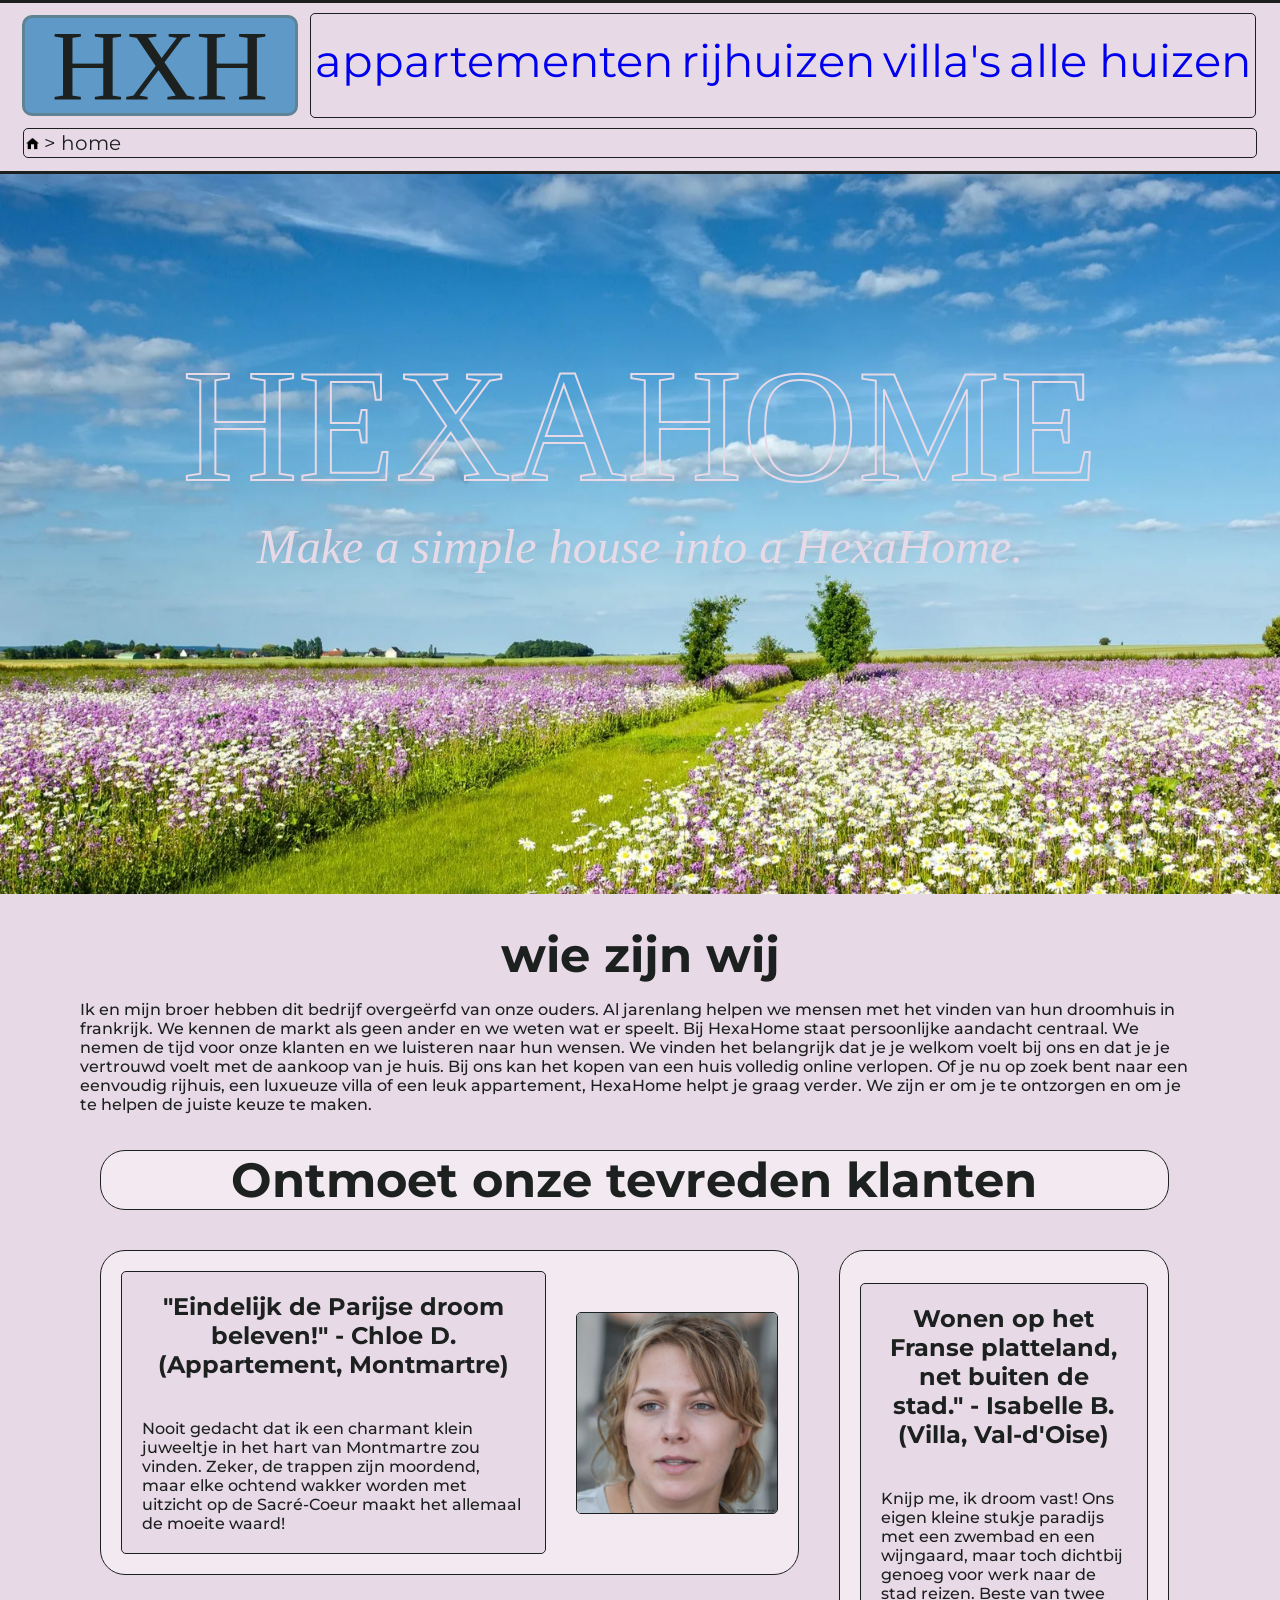
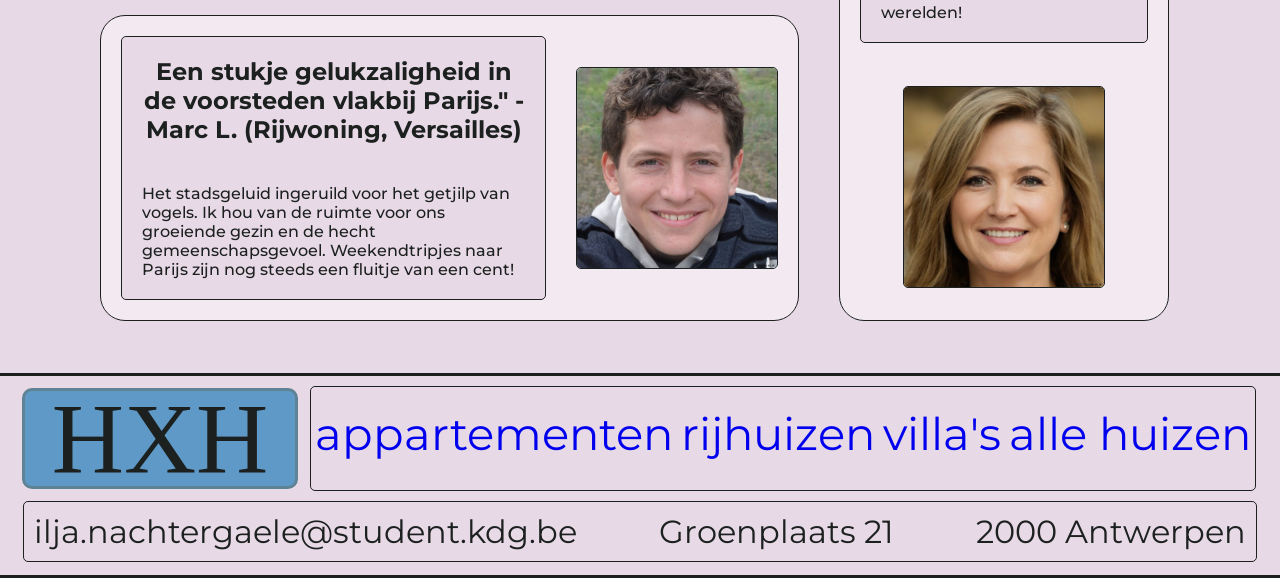
<file: index.html>
<!DOCTYPE html>
<html lang="nl">
<head>
    <meta charset="UTF-8">
    <title>HexaHome</title>
    <link href="https://fonts.googleapis.com/css2?family=Montserrat:ital,wght@0,100..900;1,100..900&family=Playfair+Display:ital,wght@0,400..900;1,400..900&family=Silkscreen&display=swap"
          rel="stylesheet">
    <link href="./css/site.css" rel="stylesheet">
    <link href="./css/header_footer_general.css" rel="stylesheet">
    <link href="./css/home.css" rel="stylesheet">
</head>
<body>
<h1 class="invis">page</h1>
<header class="menu" id="header">
    <p class="logo">
        HXH
    </p>
    <ul id="dropdowns" class="pages">
        <li>
            <a href="./html/producten.html?filter=appartement">
                appartementen
            </a>
            <ul>
                <li>
                    <a href="./html/34_Rue_du_Dr_Roux_15B.html">
                        34 Rue du Dr Roux, 15B
                    </a>
                </li>
                <li>13 Rue Jean Zay, 7</li>
                <li>54 Bd du Montparnasse, 105</li>
                <li>6 Rue Laromiguière, 45</li>
                <li>3 Rue du Pot de Fer, 603</li>
            </ul>
        </li>
        <li>
            <a href="./html/producten.html?filter=rijhuis">
                rijhuizen
            </a>
            <ul>
                <li>
                    <a href="./html/58_Rue_Lemercier.html">
                        58 Rue Lemercier
                    </a>
                </li>
                <li>68 Rue Laugier</li>
                <li>128 Rue Louis Rouquier</li>
                <li>85 Rue des Rosiers</li>
                <li>8 Rue de Lunéville</li>
            </ul>
        </li>
        <li>
            <a href="./html/producten.html?filter=villa">
                villa's
            </a>
            <ul>
                <li>
                    <a href="./html/Paleis_van_Versailles.html">
                        Paleis van Versailles
                    </a>
                </li>
                <li>Manoir de la Falaise</li>
                <li>Auberge du Soleil</li>
                <li>Le Nid Douillet</li>
                <li>Le Petit Château</li>
            </ul>
        </li>
        <li>
            <a href="./html/producten.html">
                alle huizen
            </a>
        </li>
    </ul>
    <nav class="bottom-menu">
        <h2 class="invis">nav</h2>
        <ul id="bread">
            <li>
                <img src="./media/huis_icoon.png" alt="home icon">
            </li>
            <li>home</li>
        </ul>
    </nav>
</header>
<main>
    <section class="titel hollow" id="title">
        <h2 class="invis">title</h2>
        <p>HEXAHOME</p>
        <blockquote id="quote">
            Make a simple house into a HexaHome.
        </blockquote>
    </section>
    <article id="centrum">
        <h2 class="invis">centrum</h2>
        <section id="intro" class="paragraph">
            <h3>wie zijn wij</h3>
            <p>
                Ik en mijn broer hebben dit bedrijf overgeërfd van onze ouders. Al jarenlang helpen we mensen met het
                vinden
                van
                hun droomhuis in frankrijk. We kennen de markt als geen ander en we weten wat er speelt. Bij HexaHome
                staat persoonlijke aandacht centraal. We nemen de tijd voor onze klanten en we luisteren naar hun
                wensen. We
                vinden het belangrijk dat je je welkom voelt bij ons en dat je je vertrouwd voelt met de aankoop van je
                huis.
                Bij ons kan het kopen van een huis volledig online verlopen. Of je nu op zoek bent naar een eenvoudig
                rijhuis,
                een
                luxueuze villa of een leuk appartement, HexaHome helpt je graag verder. We zijn er om je te ontzorgen en
                om
                je
                te
                helpen de juiste keuze te maken.
            </p>

        </section>
        <section id="meeting">
            <h3>Ontmoet onze tevreden klanten</h3>
            <section id="chloe" class="paragraph horizontal intv">
                <h4 class="invis">chloe</h4>
                <section>
                    <h5 class="title">"Eindelijk de Parijse droom beleven!" - Chloe D. (Appartement, Montmartre)</h5>
                    <p class="text">
                        Nooit gedacht dat ik een charmant klein juweeltje in het hart van Montmartre zou vinden. Zeker, de
                        trappen
                        zijn moordend, maar elke ochtend wakker worden met uitzicht op de Sacré-Coeur maakt het allemaal de
                        moeite
                        waard!
                    </p>
                </section>

                <img src="media/persoon1.jpg" alt="young women">
            </section>
            <section id="marc" class="paragraph horizontal intv">
                <h4 class="invis">marc</h4>
                <section>
                    <h5 class="title">Een stukje gelukzaligheid in de voorsteden vlakbij Parijs." - Marc L. (Rijwoning,
                        Versailles)</h5>
                    <p class="text">
                        Het stadsgeluid ingeruild voor het getjilp van vogels. Ik hou van de ruimte voor ons groeiende gezin
                        en
                        de
                        hecht gemeenschapsgevoel. Weekendtripjes naar Parijs zijn nog steeds een fluitje van een cent!
                    </p>
                </section>
                <img src="media/persoon3.jpg" alt="man">
            </section>
            <section id="isa" class="paragraph vertical intv">
                <h4 class="invis">isa</h4>
                <section>
                    <h5 class="title">Wonen op het Franse platteland, net buiten de stad." - Isabelle B. (Villa,
                        Val-d'Oise)</h5>
                    <p class="text">
                        Knijp me, ik droom vast! Ons eigen kleine stukje paradijs met een zwembad en een wijngaard, maar
                        toch
                        dichtbij genoeg
                        voor werk naar de stad reizen. Beste van twee werelden!
                    </p>
                </section>



                <img src="media/persoon2.jpg" alt="women">
            </section>

        </section>
    </article>
</main>
<footer class="menu darker">
    <p class="logo">
        HXH
    </p>
    <ul class="pages">
        <li>
            <a href="./html/producten.html">
                appartementen
            </a>
        </li>
        <li>
            <a href="./html/producten.html">
                rijhuizen
            </a>
        </li>
        <li>
            <a href="./html/producten.html">
                villa's
            </a>
        </li>
        <li>
            <a href="./html/producten.html">
                alle huizen
            </a>
        </li>
    </ul>
    <ul class="bottom-menu" id="email">
        <li>ilja.nachtergaele@student.kdg.be</li>
        <li>Groenplaats 21</li>
        <li>2000 Antwerpen</li>
    </ul>

</footer>

</body>
</html>
</file>
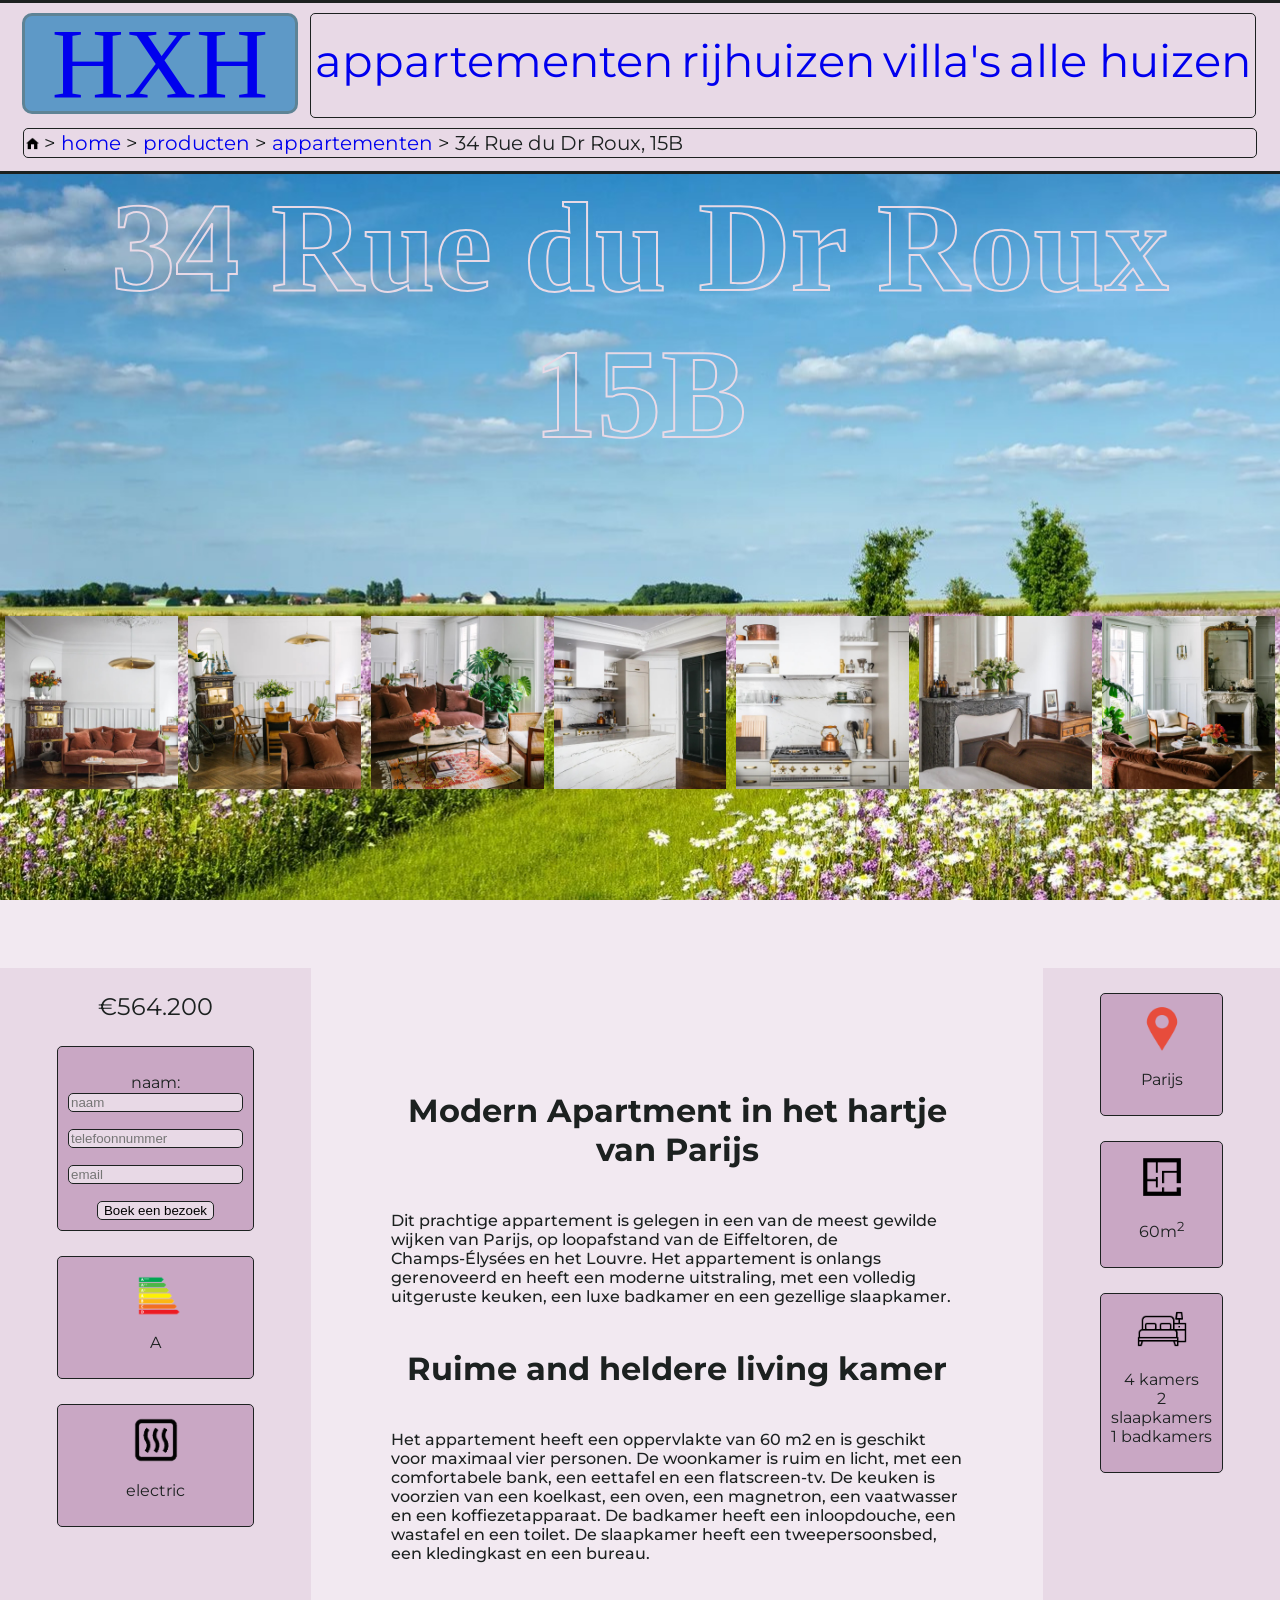
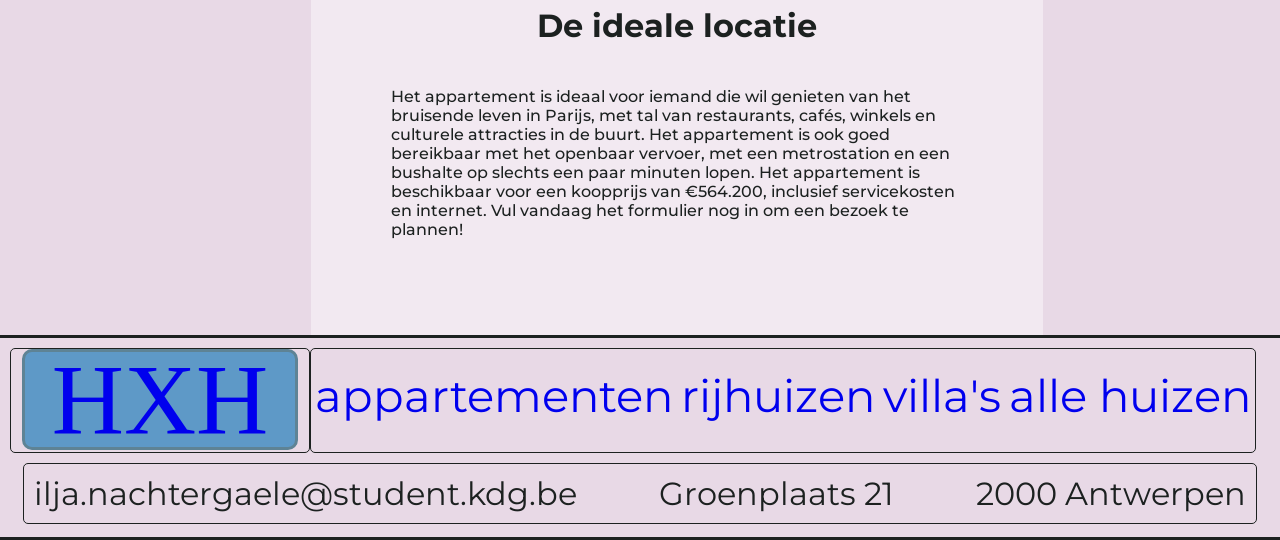
<file: html/34_Rue_du_Dr_Roux_15B.html>
<!DOCTYPE html>
<html lang="nl">
<head>
    <meta charset="UTF-8">
    <title>HexaHome</title>
    <link href="https://fonts.googleapis.com/css2?family=Montserrat:ital,wght@0,100..900;1,100..900&family=Playfair+Display:ital,wght@0,400..900;1,400..900&family=Silkscreen&display=swap"
          rel="stylesheet">
    <link href="../css/site.css" rel="stylesheet">
    <link href="../css/header_footer_general.css" rel="stylesheet">
    <link href="../css/product_pagina.css" rel="stylesheet">
</head>
<body>
<h1 class="invis">page</h1>
<header class="menu" id="header">
    <a href="../index.html">
        <p class="logo">
            HXH
        </p>
    </a>
    <ul id="dropdowns" class="pages">
        <li>
            <a href="../html/producten.html?filter=appartement">
                appartementen
            </a>
            <ul>
                <li>
                    <a href="../html/34_Rue_du_Dr_Roux_15B.html">
                        34 Rue du Dr Roux, 15B
                    </a>
                </li>
                <li>13 Rue Jean Zay, 7</li>
                <li>54 Bd du Montparnasse, 105</li>
                <li>6 Rue Laromiguière, 45</li>
                <li>3 Rue du Pot de Fer, 603</li>
            </ul>
        </li>
        <li>
            <a href="../html/producten.html?filter=rijhuis">
                rijhuizen
            </a>
            <ul>
                <li>
                    <a href="../html/58_Rue_Lemercier.html">
                        58 Rue Lemercier
                    </a>
                </li>
                <li>68 Rue Laugier</li>
                <li>128 Rue Louis Rouquier</li>
                <li>85 Rue des Rosiers</li>
                <li>8 Rue de Lunéville</li>
            </ul>
        </li>
        <li>
            <a href="../html/producten.html?filter=villa">
                villa's
            </a>
            <ul>
                <li>
                    <a href="../html/Paleis_van_Versailles.html">
                        Paleis van Versailles
                    </a>
                </li>
                <li>Manoir de la Falaise</li>
                <li>Auberge du Soleil</li>
                <li>Le Nid Douillet</li>
                <li>Le Petit Château</li>
            </ul>
        </li>
        <li>
            <a href="../html/producten.html">
                alle huizen
            </a>
        </li>
    </ul>
    <nav class="bottom-menu">
        <h2 class="invis">nav</h2>
        <ul id="bread">
            <li>
                <img src="../media/huis_icoon.png" alt="home icon">
            </li>
            <li><a href="../index.html">home</a></li>
            <li><a href="./producten.html">producten</a></li>
            <li><a href="./producten.html?filter=appartement">appartementen</a></li>
            <li>34 Rue du Dr Roux, 15B</li>
        </ul>
    </nav>
</header>
<main>
    <div class="titel hollow">
        <p>34 Rue du Dr Roux 15B</p>
        <section id="images">
            <h2 class="invis">images</h2>
            <figure>
                <img src="../media/appartementen/detailed/appd1.webp" alt="living">
            </figure>
            <figure>
                <img src="../media/appartementen/detailed/appd2.webp" alt="eettafel">
            </figure>
            <figure>
                <img src="../media/appartementen/detailed/appd3.webp" alt="zetel">
            </figure>
            <figure>
                <img src="../media/appartementen/detailed/appd4.webp" alt="keuken en voordeur">
            </figure>
            <figure>
                <img src="../media/appartementen/detailed/appd5.webp" alt="keuken">
            </figure>
            <figure>
                <img src="../media/appartementen/detailed/appd6.webp" alt="haard">
            </figure>
            <figure>
                <img src="../media/appartementen/detailed/appd7.webp" alt="haard naast raam">
            </figure>
        </section>
    </div>
    <article id="centrum">
        <h2 class="invis">centrum</h2>
        <section id="middle" class="paragraph">
            <h3 class="invis">Descriptie</h3>
            <section>
                <h4>Modern Apartment in het hartje van Parijs</h4>
                <p>Dit prachtige appartement is gelegen in een van de meest gewilde wijken van Parijs, op loopafstand van de Eiffeltoren, de Champs-Élysées en het Louvre. Het appartement is onlangs gerenoveerd en heeft een moderne uitstraling, met een volledig uitgeruste keuken, een luxe badkamer en een gezellige slaapkamer.</p>
            </section>
            <section>
                <h4>Ruime and heldere living kamer</h4>
                <p>Het appartement heeft een oppervlakte van 60 m2 en is geschikt voor maximaal vier personen. De woonkamer is ruim en licht, met een comfortabele bank, een eettafel en een flatscreen-tv. De keuken is voorzien van een koelkast, een oven, een magnetron, een vaatwasser en een koffiezetapparaat. De badkamer heeft een inloopdouche, een wastafel en een toilet. De slaapkamer heeft een tweepersoonsbed, een kledingkast en een bureau.</p>
            </section>

            <section>
                <h4>De ideale locatie</h4>
                <p>
                    Het appartement is ideaal voor iemand die wil genieten van het bruisende leven in Parijs, met tal van restaurants, cafés, winkels en culturele attracties in de buurt. Het appartement is ook goed bereikbaar met het openbaar vervoer, met een metrostation en een bushalte op slechts een paar minuten lopen. Het appartement is beschikbaar voor een koopprijs van €564.200, inclusief servicekosten en internet. Vul vandaag het formulier nog in om een bezoek te plannen!
                </p>
            </section>
        </section>
        <aside id="left">
            <h3 class="invis">left aside</h3>
            <p id="price">€564.200</p>
            <form class="border" action="../html/bezoek.html" method="get">
                <p>
                    <label for="naam">naam:</label>
                    <input type="text" placeholder="naam" id="naam" name="naam">
                </p>
                <p>
<!--                    <label for="naam">tel:</label>-->
                    <input type="tel" placeholder="telefoonnummer" id="tel" name="tel">
                </p>
                <p>
<!--                    <label for="email">email</label>-->
                    <input type="email" placeholder="email" id="mail" name="email">
                </p>
                <input type="hidden" name="id" value="1">
                <input type="submit" name="send" id="verzend" value="Boek een bezoek">
            </form>
            <section class="border">
                <h4 class="invis">energie</h4>
                <figure>
                    <img src="../media/Energy-labels.png" alt="energie label">
                </figure>
                <p>A</p>
            </section>
            <section class="border">
                <h4 class="invis">heating</h4>
                <figure>
                    <img src="../media/heating.png" alt="energie label">
                </figure>
                <p>electric</p>
            </section>
        </aside>
        <aside id="right">
            <h3 class="invis">right aside</h3>
            <section class="border">
                <h4 class="invis">locatie</h4>
                <figure>
                    <img src="../media/locatie.png" alt="locatie icoon">
                </figure>
                <p>Parijs</p>
            </section>
            <section class="border">
                <h4 class="invis">oppervlakte</h4>
                <figure>
                    <img src="../media/vloer_plan.png" alt="vloer plan icoon">
                </figure>
                <p>60m<sup>2</sup></p>
            </section>
            <section class="border">
                <h4 class="invis">Aantal kamers</h4>
                <figure>
                    <img src="../media/slaapkamer_icoon.png" alt="slaapkamer icoon">
                </figure>
                <ul>
                    <li>4 kamers</li>
                    <li>2 slaapkamers</li>
                    <li>1 badkamers</li>
                </ul>
            </section>
        </aside>
    </article>
</main>
<footer class="menu">
    <a href="../index.html">
        <p class="logo">
            HXH
        </p>
    </a>
    <ul class="pages">
        <li>
            <a href="../html/producten.html">
                appartementen
            </a>
        </li>
        <li>
            <a href="../html/producten.html">
                rijhuizen
            </a>
        </li>
        <li>
            <a href="../html/producten.html">
                villa's
            </a>
        </li>
        <li>
            <a href="../html/producten.html">
                alle huizen
            </a>
        </li>
    </ul>
    <ul class="bottom-menu" id="email">
        <li>ilja.nachtergaele@student.kdg.be</li>
        <li>Groenplaats 21</li>
        <li>2000 Antwerpen</li>
    </ul>

</footer>

</body>
</html>
</file>
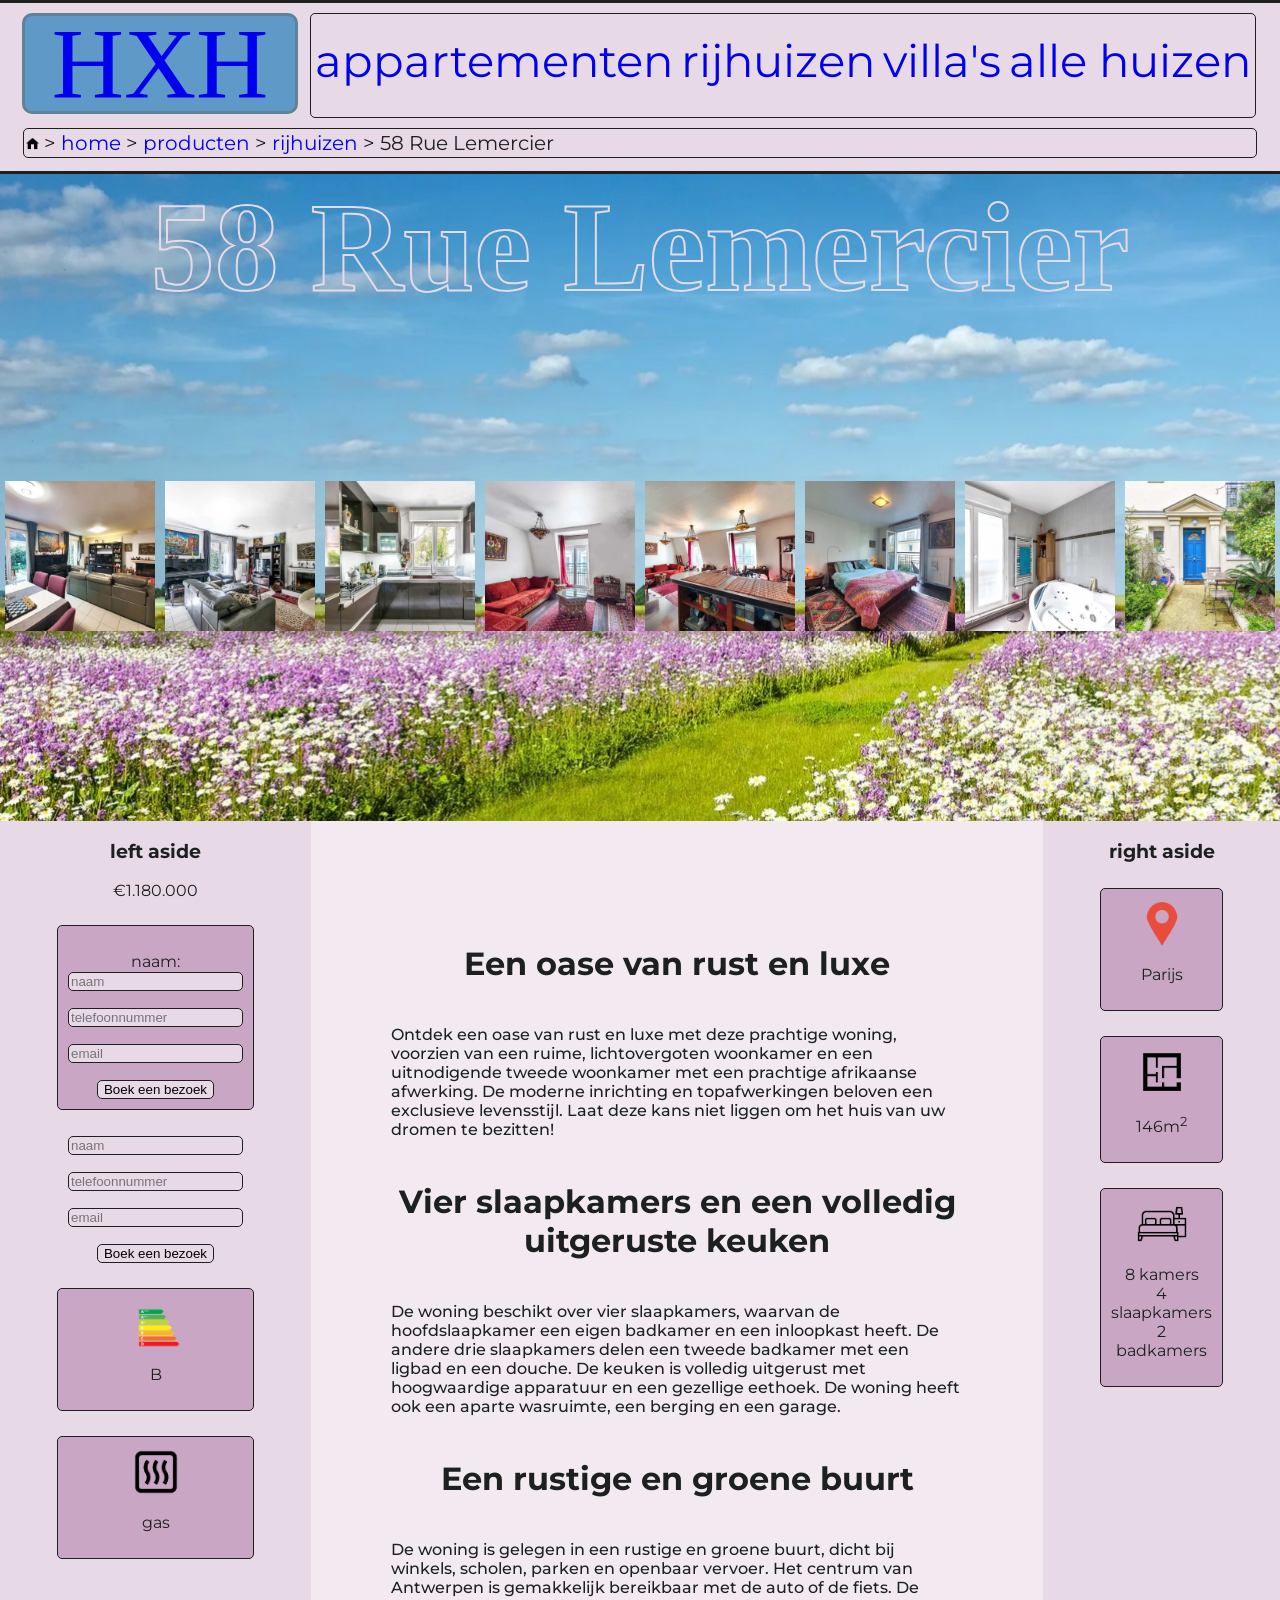
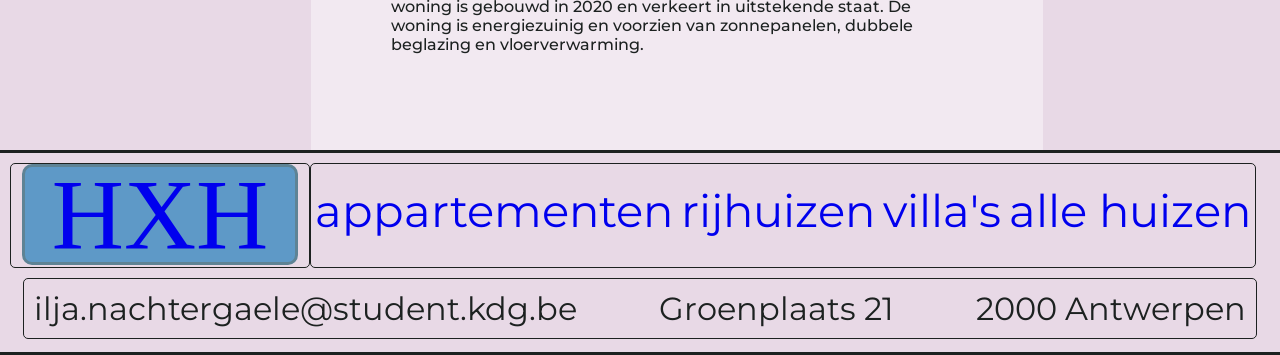
<file: html/58_Rue_Lemercier.html>
<!DOCTYPE html>
<html lang="nl">
<head>
    <meta charset="UTF-8">
    <title>HexaHome</title>
    <link href="https://fonts.googleapis.com/css2?family=Montserrat:ital,wght@0,100..900;1,100..900&family=Playfair+Display:ital,wght@0,400..900;1,400..900&family=Silkscreen&display=swap"
          rel="stylesheet">
    <link href="../css/site.css" rel="stylesheet">
    <link href="../css/header_footer_general.css" rel="stylesheet">
    <link href="../css/product_pagina.css" rel="stylesheet">
</head>
<body>
<h1 class="invis">page</h1>
<header class="menu" id="header">
    <a href="../index.html">
        <p class="logo">
            HXH
        </p>
    </a>
    <ul id="dropdowns" class="pages">
        <li>
            <a href="../html/producten.html?filter=appartement">
                appartementen
            </a>
            <ul>
                <li>
                    <a href="../html/34_Rue_du_Dr_Roux_15B.html">
                        34 Rue du Dr Roux, 15B
                    </a>
                </li>
                <li>13 Rue Jean Zay, 7</li>
                <li>54 Bd du Montparnasse, 105</li>
                <li>6 Rue Laromiguière, 45</li>
                <li>3 Rue du Pot de Fer, 603</li>
            </ul>
        </li>
        <li>
            <a href="../html/producten.html?filter=rijhuis">
                rijhuizen
            </a>
            <ul>
                <li>
                    <a href="../html/58_Rue_Lemercier.html">
                        58 Rue Lemercier
                    </a>
                </li>
                <li>68 Rue Laugier</li>
                <li>128 Rue Louis Rouquier</li>
                <li>85 Rue des Rosiers</li>
                <li>8 Rue de Lunéville</li>
            </ul>
        </li>
        <li>
            <a href="../html/producten.html?filter=villa">
                villa's
            </a>
            <ul>
                <li>
                    <a href="../html/Paleis_van_Versailles.html">
                        Paleis van Versailles
                    </a>
                </li>
                <li>Manoir de la Falaise</li>
                <li>Auberge du Soleil</li>
                <li>Le Nid Douillet</li>
                <li>Le Petit Château</li>
            </ul>
        </li>
        <li>
            <a href="../html/producten.html">
                alle huizen
            </a>
        </li>
    </ul>
    <nav class="bottom-menu">
        <h2 class="invis">nav</h2>
        <ul id="bread">
            <li>
                <img src="../media/huis_icoon.png" alt="home icon">
            </li>
            <li><a href="../index.html">home</a></li>
            <li><a href="./producten.html">producten</a></li>
            <li><a href="./producten.html?filter=rijhuis">rijhuizen</a></li>
            <li>58 Rue Lemercier</li>
        </ul>
    </nav>
</header>
<main>
    <div class="titel hollow">
        <p>58 Rue Lemercier</p>
        <section id="images">
            <h2 class="invis">images</h2>
            <figure>
                <img src="../media/rijhuis/detail/rijd1.jpg" alt="living">
            </figure>
            <figure>
                <img src="../media/rijhuis/detail/rijd2.jpg" alt="living en tv">
            </figure>
            <figure>
                <img src="../media/rijhuis/detail/rijd3.jpg" alt="keuken">
            </figure>
            <figure>
                <img src="../media/rijhuis/detail/rijd4.jpg" alt="2de living">
            </figure>
            <figure>
                <img src="../media/rijhuis/detail/rijd5.jpg" alt="2de living met bar">
            </figure>
            <figure>
                <img src="../media/rijhuis/detail/rijd6.jpg" alt="slaapkamer">
            </figure>
            <figure>
                <img src="../media/rijhuis/detail/rijd7.jpg" alt="badkamer">
            </figure>
            <figure>
                <img src="../media/rijhuis/detail/rijd8.jpg" alt="voordeur">
            </figure>
        </section>
    </div>
    <article id="centrum">
        <h2 class="invis">centrum</h2>
        <section id="middle" class="paragraph">
            <h3 class="invis">Descriptie</h3>
            <section>
                <h4>Een oase van rust en luxe</h4>
                <p>
                    Ontdek een oase van rust en luxe met deze prachtige woning, voorzien van een ruime, lichtovergoten woonkamer en een uitnodigende tweede woonkamer met een prachtige afrikaanse afwerking. De moderne inrichting en topafwerkingen beloven een exclusieve levensstijl. Laat deze kans niet liggen om het huis van uw dromen te bezitten!
                </p>
            </section>
            <section>
                <h4>Vier slaapkamers en een volledig uitgeruste keuken</h4>
                <p>
                    De woning beschikt over vier slaapkamers, waarvan de hoofdslaapkamer een eigen badkamer en een inloopkast heeft. De andere drie slaapkamers delen een tweede badkamer met een ligbad en een douche. De keuken is volledig uitgerust met hoogwaardige apparatuur en een gezellige eethoek. De woning heeft ook een aparte wasruimte, een berging en een garage.
                </p>
            </section>
            <section>
                <h4>Een rustige en groene buurt</h4>
                <p>
                    De woning is gelegen in een rustige en groene buurt, dicht bij winkels, scholen, parken en openbaar vervoer. Het centrum van Antwerpen is gemakkelijk bereikbaar met de auto of de fiets. De woning is gebouwd in 2020 en verkeert in uitstekende staat. De woning is energiezuinig en voorzien van zonnepanelen, dubbele beglazing en vloerverwarming.
                </p>
            </section>
        </section>
        <aside id="left">
            <h3>left aside</h3>
            <p>€1.180.000</p>
            <form class="border" action="../html/bezoek.html" method="get">
                <p>
                    <label for="naam">naam:</label>
                    <input type="text" placeholder="naam" id="naam" name="naam">
                </p>
                <p>
                    <!--                    <label for="naam">tel:</label>-->
                    <input type="tel" placeholder="telefoonnummer" id="tel" name="tel">
                </p>
                <p>
                    <!--                    <label for="email">email</label>-->
                    <input type="email" placeholder="email" id="mail" name="email">
                </p>
                <input type="submit" name="send" id="verzend" value="Boek een bezoek">
            </form>
                <p><input type="text" placeholder="naam"></p>
                <p><input type="tel" placeholder="telefoonnummer"></p>
                <p><input type="email" placeholder="email"></p>
            <input type="hidden" name="id" value="2">
                <input type="submit" value="Boek een bezoek">
            </form>
            <section class="border">
                <h4 class="invis">energie</h4>
                <figure>
                    <img src="../media/Energy-labels.png" alt="energie label">
                </figure>
                <p>B</p>
            </section>
            <section class="border">
                <h4 class="invis">heating</h4>
                <figure>
                    <img src="../media/heating.png" alt="energie label">
                </figure>
                <p>gas</p>
            </section>

        </aside>
        <aside id="right">
            <h3>right aside</h3>
            <section class="border">
                <h4 class="invis">locatie</h4>
                <figure>
                    <img src="../media/locatie.png" alt="locatie icoon">
                </figure>
                <p>Parijs</p>
            </section>
            <section class="border">
                <h4 class="invis">oppervlakte</h4>
                <figure>
                    <img src="../media/vloer_plan.png" alt="vloer plan icoon">
                </figure>
                <p>146m<sup>2</sup></p>
            </section>
            <section class="border">
                <h4 class="invis">Aantal kamers</h4>
                <figure>
                    <img src="../media/slaapkamer_icoon.png" alt="slaapkamer icoon">
                </figure>
                <ul>
                    <li>8 kamers</li>
                    <li>4 slaapkamers</li>
                    <li>2 badkamers</li>
                </ul>
            </section>
        </aside>
    </article>
</main>
<footer class="menu">
    <a href="../index.html">
        <p class="logo">
            HXH
        </p>
    </a>
    <ul class="pages">
        <li>
            <a href="../html/producten.html">
                appartementen
            </a>
        </li>
        <li>
            <a href="../html/producten.html">
                rijhuizen
            </a>
        </li>
        <li>
            <a href="../html/producten.html">
                villa's
            </a>
        </li>
        <li>
            <a href="../html/producten.html">
                alle huizen
            </a>
        </li>
    </ul>
    <ul class="bottom-menu" id="email">
        <li>ilja.nachtergaele@student.kdg.be</li>
        <li>Groenplaats 21</li>
        <li>2000 Antwerpen</li>
    </ul>

</footer>
</body>
</html>
</file>
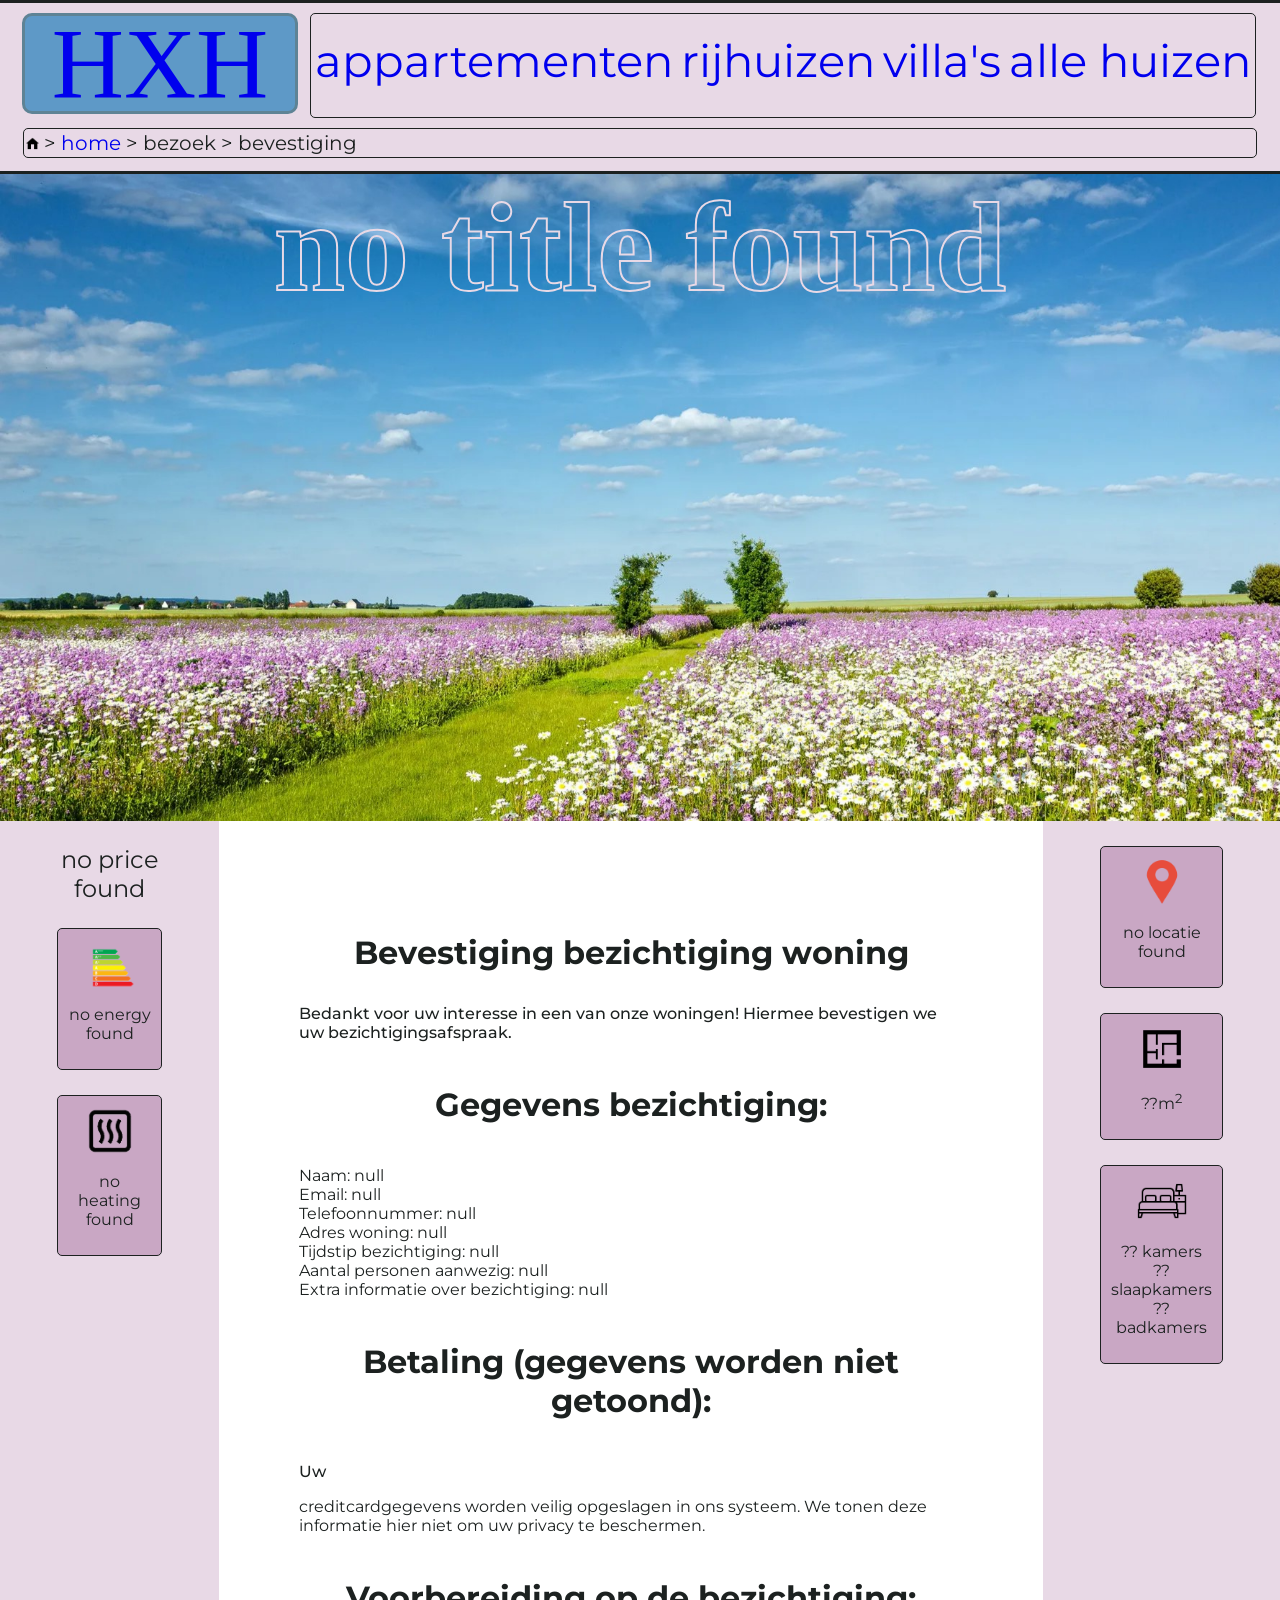
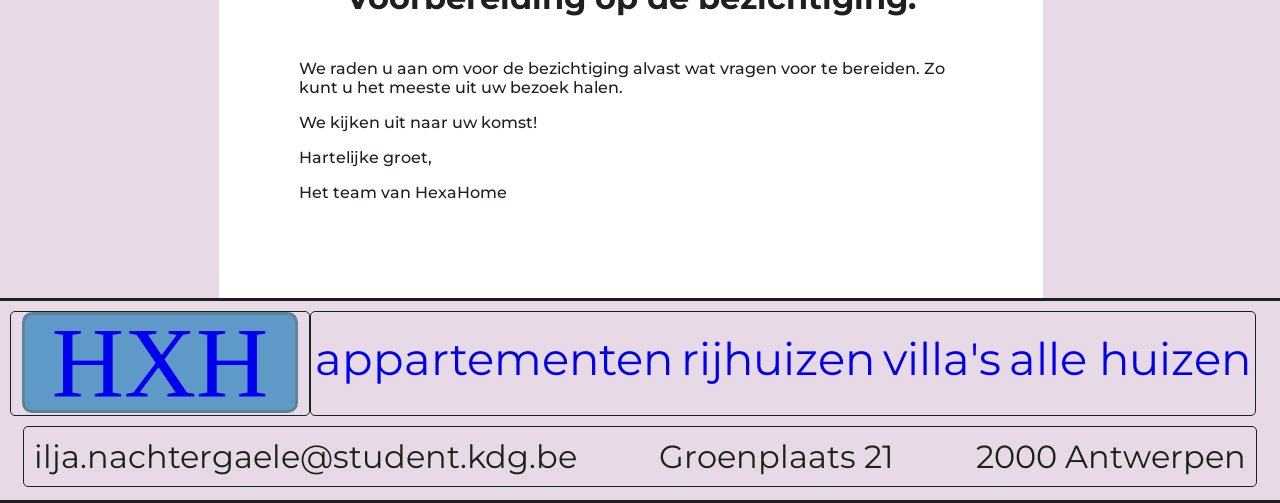
<file: html/bevestiging.html>
<!DOCTYPE html>
<html lang="nl">
<head>
    <meta charset="UTF-8">
    <title>Title</title>
</head>
<body>
<h1 class="invis">page</h1>
<head>
    <meta charset="UTF-8">
    <title>HexaHome</title>
    <link href="https://fonts.googleapis.com/css2?family=Montserrat:ital,wght@0,100..900;1,100..900&family=Playfair+Display:ital,wght@0,400..900;1,400..900&family=Silkscreen&display=swap"
          rel="stylesheet">
    <link href="../css/site.css" rel="stylesheet">
    <link href="../css/header_footer_general.css" rel="stylesheet">
    <link href="../css/bezoek.css" rel="stylesheet">
    <script type="module" src="../scripts/Data.js" defer></script>
    <script type="text/javascript" src="../scripts/load_bevestiging.js" defer></script>

</head>

<header class="menu" id="header">
    <a href="../index.html">
        <p class="logo">
            HXH
        </p>
    </a>
    <ul id="dropdowns" class="pages">
        <li>
            <a href="../html/producten.html?filter=appartement">
                appartementen
            </a>
            <ul>
                <li>
                    <a href="../html/34_Rue_du_Dr_Roux_15B.html">
                        34 Rue du Dr Roux, 15B
                    </a>
                </li>
                <li>13 Rue Jean Zay, 7</li>
                <li>54 Bd du Montparnasse, 105</li>
                <li>6 Rue Laromiguière, 45</li>
                <li>3 Rue du Pot de Fer, 603</li>
            </ul>
        </li>
        <li>
            <a href="../html/producten.html?filter=rijhuis">
                rijhuizen
            </a>
            <ul>
                <li>
                    <a href="../html/58_Rue_Lemercier.html">
                        58 Rue Lemercier
                    </a>
                </li>
                <li>68 Rue Laugier</li>
                <li>128 Rue Louis Rouquier</li>
                <li>85 Rue des Rosiers</li>
                <li>8 Rue de Lunéville</li>
            </ul>
        </li>
        <li>
            <a href="../html/producten.html?filter=villa">
                villa's
            </a>
            <ul>
                <li>
                    <a href="../html/Paleis_van_Versailles.html">
                        Paleis van Versailles
                    </a>
                </li>
                <li>Manoir de la Falaise</li>
                <li>Auberge du Soleil</li>
                <li>Le Nid Douillet</li>
                <li>Le Petit Château</li>
            </ul>
        </li>
        <li>
            <a href="../html/producten.html">
                alle huizen
            </a>
        </li>
    </ul>
    <nav class="bottom-menu">
        <h2 class="invis">nav</h2>
        <ul id="bread">
            <li>
                <img src="../media/huis_icoon.png" alt="home icon">
            </li>
            <li><a href="../index.html">home</a></li>
            <li>bezoek</li>
            <li>bevestiging</li>
        </ul>
    </nav>
</header>
<main>
    <div class="titel hollow">
        <p id="title">no title found</p>
        <section id="images">
            <h2 class="invis">images</h2>
        </section>
    </div>
    <article id="centrum">
        <h2 class="invis">centrum</h2>
        <section id="middle" class="paragraph">
            <h3>Bevestiging bezichtiging woning</h3>
            <p>Bedankt voor uw interesse in een van onze woningen! Hiermee bevestigen we uw bezichtigingsafspraak.</p>
            <section>
                <h4>Gegevens bezichtiging:</h4>
                <ul>
                    <li id="fname">Naam: </li>
                    <li id="femail">Email: </li>
                    <li id="ftel">Telefoonnummer: </li>
                    <li id="address">Adres woning: </li>
                    <li id="time">Tijdstip bezichtiging: </li>
                    <li id="numberOfPeople">Aantal personen aanwezig: </li>
                    <li id="extraInfo">Extra informatie over bezichtiging: </li>
                </ul>
            </section>

            <section>
                <h4>Betaling (gegevens worden niet getoond):</h4>
                <p>Uw
            </section>
             creditcardgegevens worden veilig opgeslagen in ons systeem. We tonen deze informatie hier niet om uw privacy te beschermen.</p>

            <section>
                <h4>Voorbereiding op de bezichtiging:</h4>
                <p>We raden u aan om voor de bezichtiging alvast wat vragen voor te bereiden. Zo kunt u het meeste uit uw bezoek halen.</p>

                <p>We kijken uit naar uw komst!</p>

                <p>Hartelijke groet,</p>
                <p>Het team van HexaHome</p>
            </section>

        </section>
        <aside id="left">
            <h3 class="invis">left aside</h3>
            <p id="price">no price found</p>
            <section class="border">
                <h4 class="invis">energie</h4>
                <figure>
                    <img src="../media/Energy-labels.png" alt="energie label">
                </figure>
                <p id="energy" >no energy found</p>
            </section>
            <section class="border">
                <h4 class="invis">heating</h4>
                <figure>
                    <img src="../media/heating.png" alt="energie label">
                </figure>
                <p id="heating">no heating found</p>
            </section>
        </aside>
        <aside id="right">
            <h3 class="invis">right aside</h3>
            <section class="border">
                <h4 class="invis">locatie</h4>
                <figure>
                    <img src="../media/locatie.png" alt="locatie icoon">
                </figure>
                <p id="locatie">no locatie found</p>
            </section>
            <section class="border">
                <h4 class="invis">oppervlakte</h4>
                <figure>
                    <img src="../media/vloer_plan.png" alt="vloer plan icoon">
                </figure>
                <p id="oppervlakte">??m<sup>2</sup></p>
            </section>
            <section class="border">
                <h4 class="invis">Aantal kamers</h4>
                <figure>
                    <img src="../media/slaapkamer_icoon.png" alt="slaapkamer icoon">
                </figure>
                <ul>
                    <li id="kamers">?? kamers</li>
                    <li id="slaapkamers">?? slaapkamers</li>
                    <li id="badkamers">?? badkamers</li>
                </ul>
            </section>
        </aside>
    </article>
</main>
<footer class="menu">
    <a href="../index.html">
        <p class="logo">
            HXH
        </p>
    </a>
    <ul class="pages">
        <li>
            <a href="../html/producten.html">
                appartementen
            </a>
        </li>
        <li>
            <a href="../html/producten.html">
                rijhuizen
            </a>
        </li>
        <li>
            <a href="../html/producten.html">
                villa's
            </a>
        </li>
        <li>
            <a href="../html/producten.html">
                alle huizen
            </a>
        </li>
    </ul>
    <ul class="bottom-menu" id="email">
        <li>ilja.nachtergaele@student.kdg.be</li>
        <li>Groenplaats 21</li>
        <li>2000 Antwerpen</li>
    </ul>

</footer>
</body>
</html>
</file>
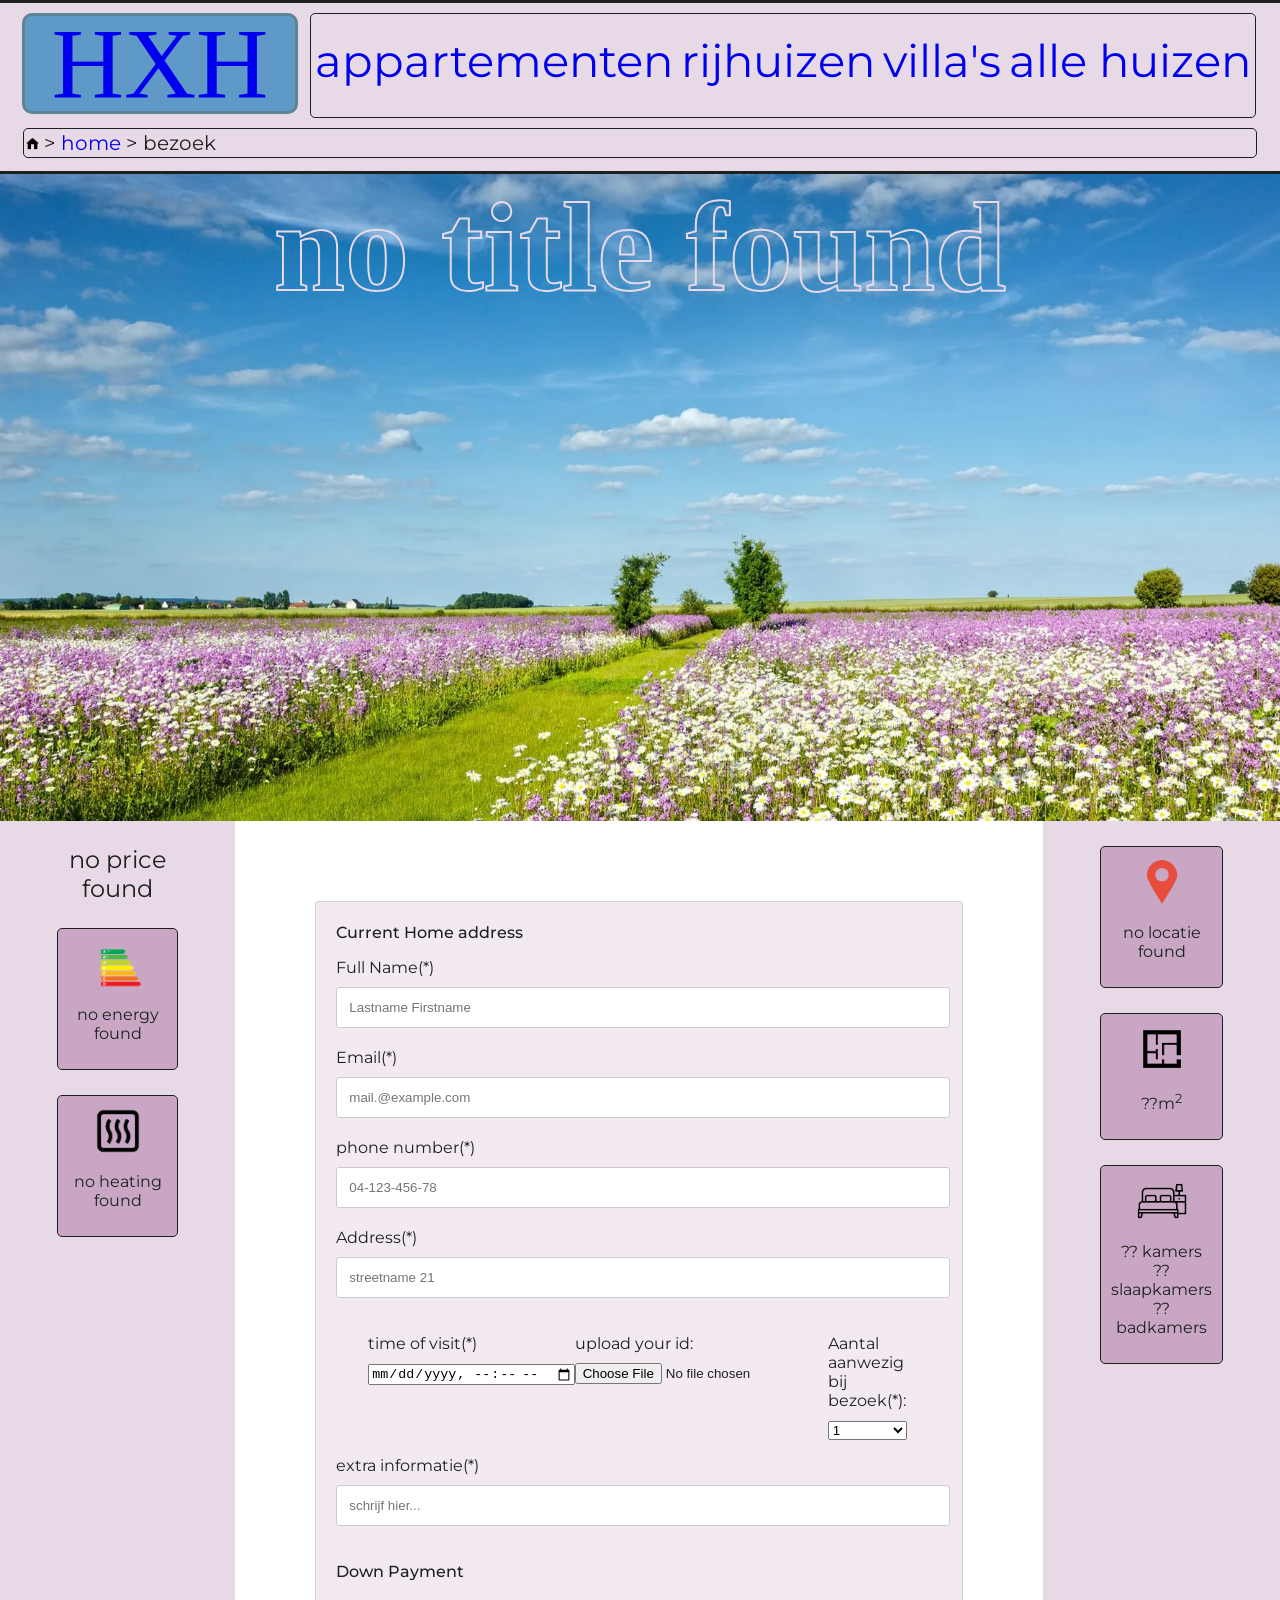
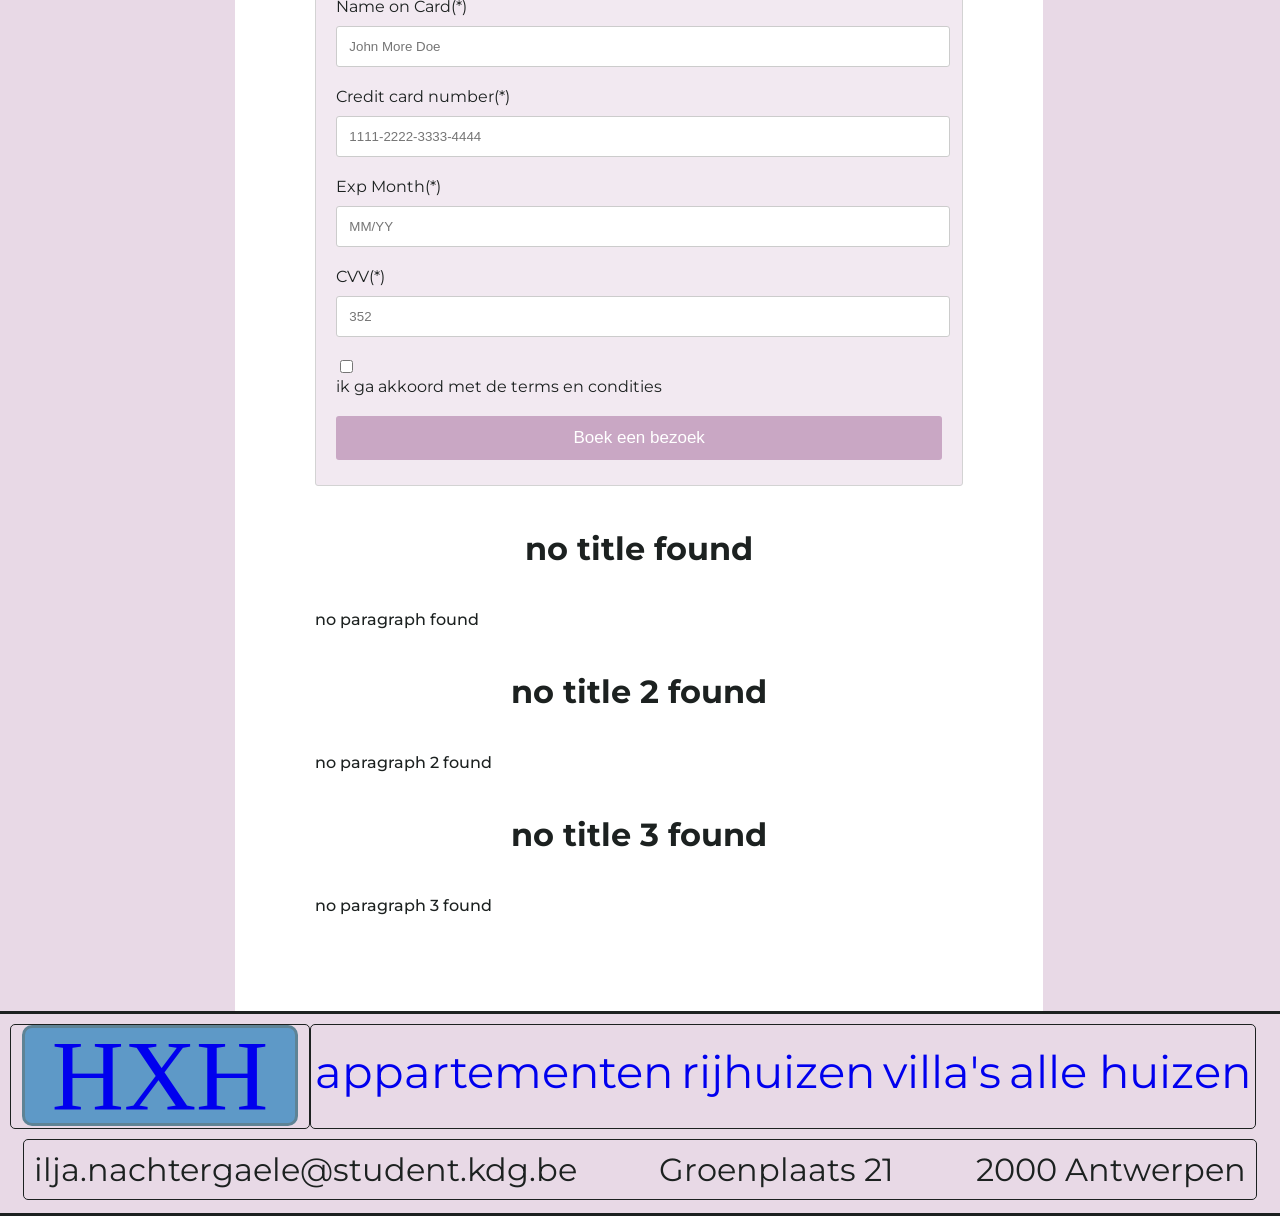
<file: html/bezoek.html>
<!DOCTYPE html>
<html lang="nl">
<head>
    <meta charset="UTF-8">
    <title>Title</title>
</head>
<body>
<h1 class="invis">page</h1>
<head>
    <meta charset="UTF-8">
    <title>HexaHome</title>
    <link href="https://fonts.googleapis.com/css2?family=Montserrat:ital,wght@0,100..900;1,100..900&family=Playfair+Display:ital,wght@0,400..900;1,400..900&family=Silkscreen&display=swap"
          rel="stylesheet">
    <link href="../css/site.css" rel="stylesheet">
    <link href="../css/header_footer_general.css" rel="stylesheet">
    <link href="../css/bezoek.css" rel="stylesheet">
    <script type="module" src="../scripts/Data.js" defer></script>
    <script type="text/javascript" src="../scripts/load_bezoek.js" defer></script>
    <script type="text/javascript" src="../scripts/bestel.js" defer></script>
</head>
<header class="menu" id="header">
    <a href="../index.html">
        <p class="logo">
            HXH
        </p>
    </a>
    <ul id="dropdowns" class="pages">
        <li>
            <a href="../html/producten.html?filter=appartement">
                appartementen
            </a>
            <ul>
                <li>
                    <a href="../html/34_Rue_du_Dr_Roux_15B.html">
                        34 Rue du Dr Roux, 15B
                    </a>
                </li>
                <li>13 Rue Jean Zay, 7</li>
                <li>54 Bd du Montparnasse, 105</li>
                <li>6 Rue Laromiguière, 45</li>
                <li>3 Rue du Pot de Fer, 603</li>
            </ul>
        </li>
        <li>
            <a href="../html/producten.html?filter=rijhuis">
                rijhuizen
            </a>
            <ul>
                <li>
                    <a href="../html/58_Rue_Lemercier.html">
                        58 Rue Lemercier
                    </a>
                </li>
                <li>68 Rue Laugier</li>
                <li>128 Rue Louis Rouquier</li>
                <li>85 Rue des Rosiers</li>
                <li>8 Rue de Lunéville</li>
            </ul>
        </li>
        <li>
            <a href="../html/producten.html?filter=villa">
                villa's
            </a>
            <ul>
                <li>
                    <a href="../html/Paleis_van_Versailles.html">
                        Paleis van Versailles
                    </a>
                </li>
                <li>Manoir de la Falaise</li>
                <li>Auberge du Soleil</li>
                <li>Le Nid Douillet</li>
                <li>Le Petit Château</li>
            </ul>
        </li>
        <li>
            <a href="../html/producten.html">
                alle huizen
            </a>
        </li>
    </ul>
    <nav class="bottom-menu">
        <h2 class="invis">nav</h2>
        <ul id="bread">
            <li>
                <img src="../media/huis_icoon.png" alt="home icon">
            </li>
            <li><a href="../index.html">home</a></li>
            <li>bezoek</li>
        </ul>
    </nav>
</header>
<main>
    <div class="titel hollow">
        <p id="title">no title found</p>
        <section id="images">
            <h2 class="invis">images</h2>
        </section>
    </div>
    <article id="centrum">
        <h2 class="invis">centrum</h2>
        <section id="middle" class="paragraph">
            <h3 class="invis">Descriptie</h3>
            <div class="container">
                <form id="form" action="../html/bevestiging.html" method="get">
                    <p>Current Home address</p>
                    <label for="fname">Full Name(*)</label>
                    <input type="text" id="fname" name="firstname" placeholder="Lastname Firstname" required="">
                    <label for="femail">Email(*)</label>
                    <input type="text" id="femail" name="email" placeholder="mail.@example.com"
                           pattern="[a-z0-9._%+-]+@[a-z0-9.-]+\.[a-z]{2,4}$" title="this is not valid email"
                           required="">
                    <label for="ftel">phone number(*)</label>
                    <input type="text" id="ftel" name="tel" placeholder="04-123-456-78" pattern="^0?[1-9][0-9]{7,8}$"
                           title="this is not a phone number"
                           required="">
                    <label for="street">Address(*)</label>
                    <input type="text" id="street" name="street and number" placeholder="streetname 21" required="">
                    <div class="row">
                        <div>
                            <label for="date"> time of visit(*)</label>
                            <input type="datetime-local" id="date" name="date" required="">
                            <!--                            minimum is set with css-->
                        </div>
                        <div>
<!--                            not required because easier to test-->
                            <label for="myfile">upload your id:</label>
                            <input type="file" id="myfile" name="myfile">
                        </div>
                        <div>
                            <label for="aantal">Aantal aanwezig bij bezoek(*):</label>
                            <select name="aantal" id="aantal" required="">
                                <option value="1">1</option>
                                <option value="2">2</option>
                                <option value="3">3</option>
                                <option value="4+">4 of meer</option>
                            </select>
                        </div>
                    </div>

                    <label for="extra">extra informatie(*)</label>
                    <input type="text" id="extra" name="extra informatie" placeholder="schrijf hier..." required="">


                    <p>Down Payment</p>
                    <label for="cname">Name on Card(*)</label>
                    <input type="text" id="cname" name="cardname" placeholder="John More Doe" required="">
                    <label for="ccnum">Credit card number(*)</label>
<!--                    probably bad pattern but realistic would be too long (same with email and phone number)
https://en.wikipedia.org/wiki/Payment_card_number  -->
                    <input type="text" id="ccnum" name="cardnumber" placeholder="1111-2222-3333-4444"
                           pattern="^[0-9]{16}$" title="write only numbers"
                           required="">
                    <label for="exp">Exp Month(*)</label>
                    <input type="text" id="exp" name="expmonth"
                           placeholder="MM/YY" pattern="^(0?[1-9]|1[0-2])\/\d{2}$" title="write in MM/YY format"
                           required="">
                    <label for="cvv">CVV(*)</label>
                    <input type="text" id="cvv" name="cvv" placeholder="352" pattern="[0-9]{3}"
                           title="ccv is a 3 digit number"
                           required="">
                        <input type="checkbox" id="terms" name="terms" value="terms" required="" title="you have to agree">
                        <label for="terms"> ik ga akkoord met de terms en condities</label>
                    <input id="id" type="hidden" name="id" value="-1">
                    <span id="feedback"></span>

                    <input type="submit" value="Boek een bezoek" class="btn">
                </form>

            </div>
            <section id="p1">
                <h4>no title found</h4>
                <p>no paragraph found</p>
            </section>
            <section id="p2">
                <h4>no title 2 found</h4>
                <p>no paragraph 2 found</p>
            </section>
            <section id="p3">
                <h4>no title 3 found</h4>
                <p>no paragraph 3 found</p>
            </section>
        </section>
        <aside id="left">
            <h3 class="invis">left aside</h3>
            <p id="price">no price found</p>
            <section class="border">
                <h4 class="invis">energie</h4>
                <figure>
                    <img src="../media/Energy-labels.png" alt="energie label">
                </figure>
                <p id="energy" >no energy found</p>
            </section>
            <section class="border">
                <h4 class="invis">heating</h4>
                <figure>
                    <img src="../media/heating.png" alt="energie label">
                </figure>
                <p id="heating">no heating found</p>
            </section>
        </aside>
        <aside id="right">
            <h3 class="invis">right aside</h3>
            <section class="border">
                <h4 class="invis">locatie</h4>
                <figure>
                    <img src="../media/locatie.png" alt="locatie icoon">
                </figure>
                <p id="locatie">no locatie found</p>
            </section>
            <section class="border">
                <h4 class="invis">oppervlakte</h4>
                <figure>
                    <img src="../media/vloer_plan.png" alt="vloer plan icoon">
                </figure>
                <p id="oppervlakte">??m<sup>2</sup></p>
            </section>
            <section class="border">
                <h4 class="invis">Aantal kamers</h4>
                <figure>
                    <img src="../media/slaapkamer_icoon.png" alt="slaapkamer icoon">
                </figure>
                <ul>
                    <li id="kamers">?? kamers</li>
                    <li id="slaapkamers">?? slaapkamers</li>
                    <li id="badkamers">?? badkamers</li>
                </ul>
            </section>
        </aside>
    </article>
</main>
<footer class="menu">
    <a href="../index.html">
        <p class="logo">
            HXH
        </p>
    </a>
    <ul class="pages">
        <li>
            <a href="../html/producten.html">
                appartementen
            </a>
        </li>
        <li>
            <a href="../html/producten.html">
                rijhuizen
            </a>
        </li>
        <li>
            <a href="../html/producten.html">
                villa's
            </a>
        </li>
        <li>
            <a href="../html/producten.html">
                alle huizen
            </a>
        </li>
    </ul>
    <ul class="bottom-menu" id="email">
        <li>ilja.nachtergaele@student.kdg.be</li>
        <li>Groenplaats 21</li>
        <li>2000 Antwerpen</li>
    </ul>

</footer>
</body>
</html>
</file>
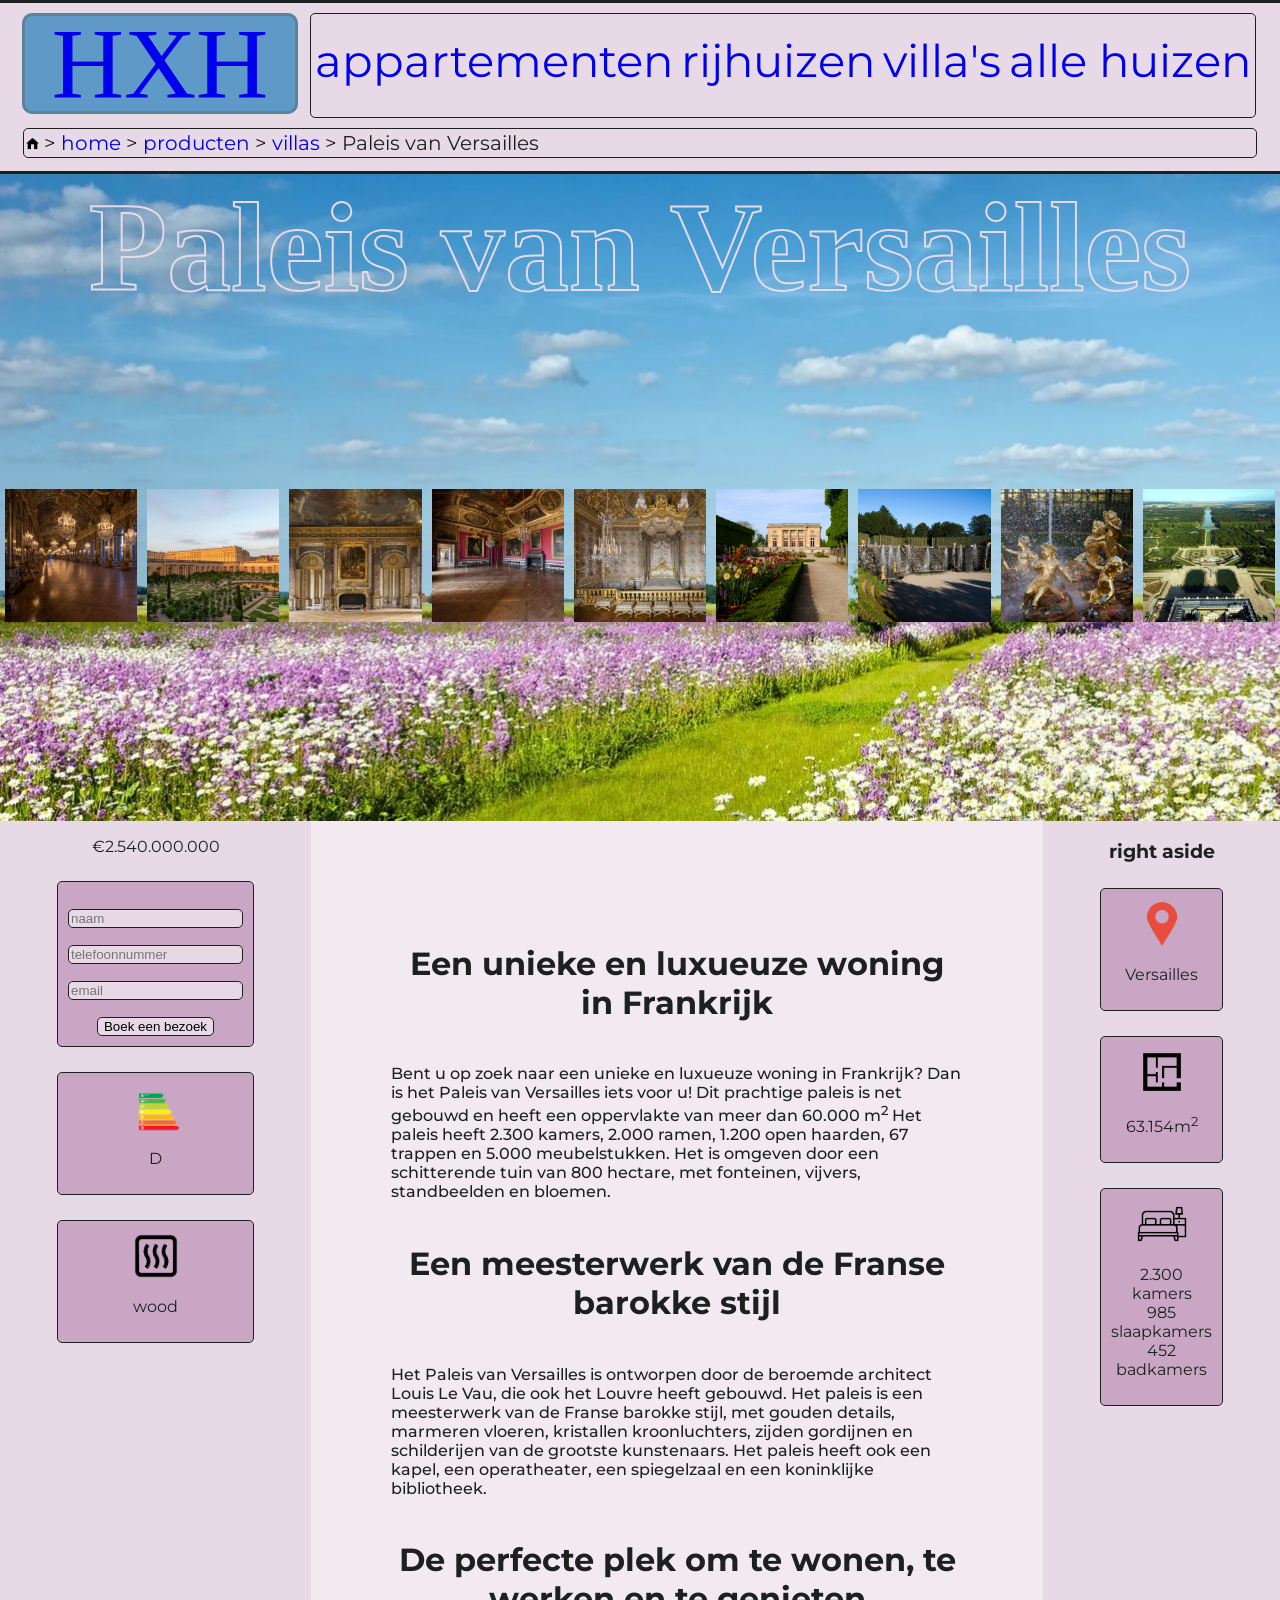
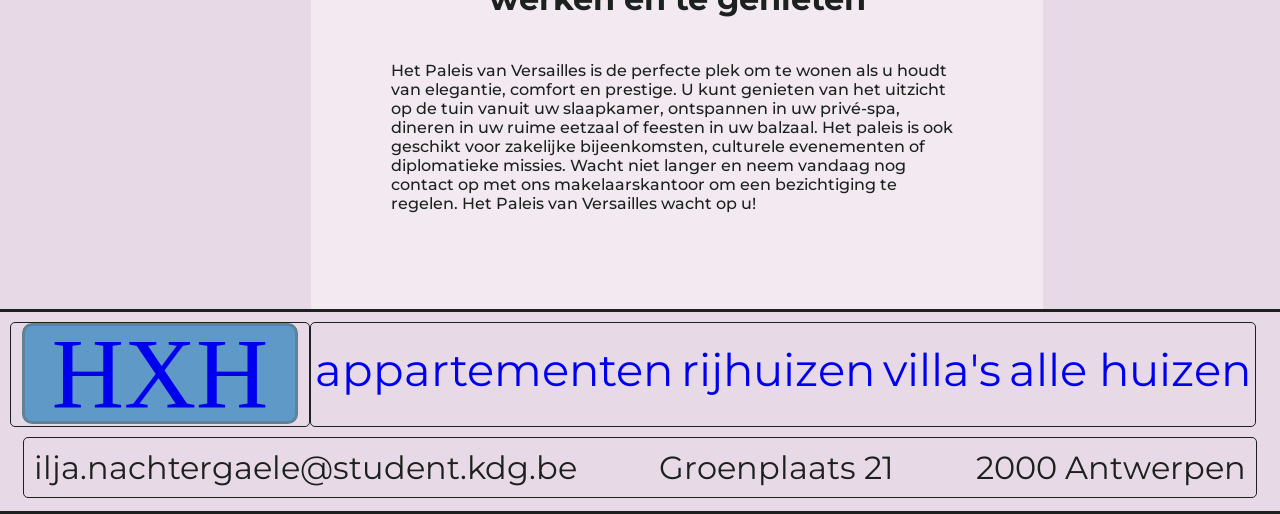
<file: html/Paleis_van_Versailles.html>
<!DOCTYPE html>
<html lang="nl">
<head>
    <meta charset="UTF-8">
    <title>HexaHome</title>
    <link href="https://fonts.googleapis.com/css2?family=Montserrat:ital,wght@0,100..900;1,100..900&family=Playfair+Display:ital,wght@0,400..900;1,400..900&family=Silkscreen&display=swap"
          rel="stylesheet">
    <link href="../css/site.css" rel="stylesheet">
    <link href="../css/header_footer_general.css" rel="stylesheet">
    <link href="../css/product_pagina.css" rel="stylesheet">
</head>
<body>
<h1 class="invis">page</h1>
<header class="menu" id="header">
    <a href="../index.html">
        <p class="logo">
            HXH
        </p>
    </a>
    <ul id="dropdowns" class="pages">
        <li>
            <a href="../html/producten.html?filter=appartement">
                appartementen
            </a>
            <ul>
                <li>
                    <a href="../html/34_Rue_du_Dr_Roux_15B.html">
                        34 Rue du Dr Roux, 15B
                    </a>
                </li>
                <li>13 Rue Jean Zay, 7</li>
                <li>54 Bd du Montparnasse, 105</li>
                <li>6 Rue Laromiguière, 45</li>
                <li>3 Rue du Pot de Fer, 603</li>
            </ul>
        </li>
        <li>
            <a href="../html/producten.html?filter=rijhuis">
                rijhuizen
            </a>
            <ul>
                <li>
                    <a href="../html/58_Rue_Lemercier.html">
                        58 Rue Lemercier
                    </a>
                </li>
                <li>68 Rue Laugier</li>
                <li>128 Rue Louis Rouquier</li>
                <li>85 Rue des Rosiers</li>
                <li>8 Rue de Lunéville</li>
            </ul>
        </li>
        <li>
            <a href="../html/producten.html?filter=villa">
                villa's
            </a>
            <ul>
                <li>
                    <a href="../html/Paleis_van_Versailles.html">
                        Paleis van Versailles
                    </a>
                </li>
                <li>Manoir de la Falaise</li>
                <li>Auberge du Soleil</li>
                <li>Le Nid Douillet</li>
                <li>Le Petit Château</li>
            </ul>
        </li>
        <li>
            <a href="../html/producten.html">
                alle huizen
            </a>
        </li>
    </ul>
    <nav class="bottom-menu">
        <h2 class="invis">nav</h2>
        <ul id="bread">
            <li>
                <img src="../media/huis_icoon.png" alt="home icon">
            </li>
            <li><a href="../index.html">home</a></li>
            <li><a href="./producten.html">producten</a></li>
            <li><a href="./producten.html?filter=villa">villas</a></li>
            <li>Paleis van Versailles</li>
        </ul>
    </nav>
</header>
<main>
    <div class="titel hollow">
        <p>Paleis van Versailles</p>
        <section id="images">
            <h2 class="invis">images</h2>
            <figure>
                <img src="../media/villa/detail/vild1.jpg" alt="spiegel kamer">
            </figure>
            <figure>
                <img src="../media/villa/detail/vild2.jpg" alt="buiten">
            </figure>
            <figure>
                <img src="../media/villa/detail/vild3.jpg" alt="kamer 341">
            </figure>
            <figure>
                <img src="../media/villa/detail/vild4.jpg" alt="kamer 685">
            </figure>
            <figure>
                <img src="../media/villa/detail/vild5.jpg" alt="slaapkamer 154">
            </figure>
            <figure>
                <img src="../media/villa/detail/vild6.png" alt="tuinhuis 7">
            </figure>
            <figure>
                <img src="../media/villa/detail/vild7.jpg" alt="fontein 74">
            </figure>
            <figure>
                <img src="../media/villa/detail/vild8.jpg" alt="fontein 9">
            </figure>
            <figure>
                <img src="../media/villa/detail/vild9.jpg" alt="luchtfoto">
            </figure>
        </section>
    </div>
    <article id="centrum">
        <h2 class="invis">centrum</h2>
        <section id="middle" class="paragraph">
            <h3 class="invis">Descriptie</h3>
            <section>
                <h4>Een unieke en luxueuze woning in Frankrijk</h4>
                <p>
                    Bent u op zoek naar een unieke en luxueuze woning in Frankrijk? Dan is het Paleis van Versailles iets voor u! Dit prachtige paleis is net gebouwd en heeft een oppervlakte van meer dan 60.000 m<sup>2</sup> Het paleis heeft 2.300 kamers, 2.000 ramen, 1.200 open haarden, 67 trappen en 5.000 meubelstukken. Het is omgeven door een schitterende tuin van 800 hectare, met fonteinen, vijvers, standbeelden en bloemen.
                </p>
            </section>
            <section>
                <h4>Een meesterwerk van de Franse barokke stijl</h4>
                <p>
                    Het Paleis van Versailles is ontworpen door de beroemde architect Louis Le Vau, die ook het Louvre heeft gebouwd. Het paleis is een meesterwerk van de Franse barokke stijl, met gouden details, marmeren vloeren, kristallen kroonluchters, zijden gordijnen en schilderijen van de grootste kunstenaars. Het paleis heeft ook een kapel, een operatheater, een spiegelzaal en een koninklijke bibliotheek.
                </p>
            </section>
            <section>
                <h4>De perfecte plek om te wonen, te werken en te genieten</h4>
                <p>
                    Het Paleis van Versailles is de perfecte plek om te wonen als u houdt van elegantie, comfort en prestige. U kunt genieten van het uitzicht op de tuin vanuit uw slaapkamer, ontspannen in uw privé-spa, dineren in uw ruime eetzaal of feesten in uw balzaal. Het paleis is ook geschikt voor zakelijke bijeenkomsten, culturele evenementen of diplomatieke missies. Wacht niet langer en neem vandaag nog contact op met ons makelaarskantoor om een bezichtiging te regelen. Het Paleis van Versailles wacht op u!
                </p>
            </section>
        </section>
        <aside id="left">
            <h3 class="invis">left aside</h3>
            <p>€2.540.000.000</p>
            <form class="border" action="../html/bezoek.html" method="get">
                <p><input type="text" placeholder="naam"></p>
                <p><input type="tel" placeholder="telefoonnummer"></p>
                <p><input type="email" placeholder="email"></p>
                <input type="hidden" name="id" value="3">
                <input type="submit" value="Boek een bezoek">
            </form>
            <section class="border">
                <h4 class="invis">energie</h4>
                <figure>
                    <img src="../media/Energy-labels.png" alt="energie label">
                </figure>
                <p>D</p>
            </section>
            <section class="border">
                <h4 class="invis">heating</h4>
                <figure>
                    <img src="../media/heating.png" alt="energie label">
                </figure>
                <p>wood</p>
            </section>

        </aside>
        <aside id="right">
            <h3>right aside</h3>
            <section class="border">
                <h4 class="invis">locatie</h4>
                <figure>
                    <img src="../media/locatie.png" alt="locatie icoon">
                </figure>
                <p>Versailles</p>
            </section>
            <section class="border">
                <h4 class="invis">oppervlakte</h4>
                <figure>
                    <img src="../media/vloer_plan.png" alt="vloer plan icoon">
                </figure>
                <p>63.154m<sup>2</sup></p>
            </section>
            <section class="border">
                <h4 class="invis">Aantal kamers</h4>
                <figure>
                    <img src="../media/slaapkamer_icoon.png" alt="slaapkamer icoon">
                </figure>
                <ul>
                    <li>2.300 kamers</li>
                    <li>985 slaapkamers</li>
                    <li>452 badkamers</li>
                </ul>
            </section>
        </aside>
    </article>
</main>
<footer class="menu">
    <a href="../index.html">
        <p class="logo">
            HXH
        </p>
    </a>
    <ul class="pages">
        <li>
            <a href="../html/producten.html">
                appartementen
            </a>
        </li>
        <li>
            <a href="../html/producten.html">
                rijhuizen
            </a>
        </li>
        <li>
            <a href="../html/producten.html">
                villa's
            </a>
        </li>
        <li>
            <a href="../html/producten.html">
                alle huizen
            </a>
        </li>
    </ul>
    <ul class="bottom-menu" id="email">
        <li>ilja.nachtergaele@student.kdg.be</li>
        <li>Groenplaats 21</li>
        <li>2000 Antwerpen</li>
    </ul>

</footer>
</body>
</html>
</file>
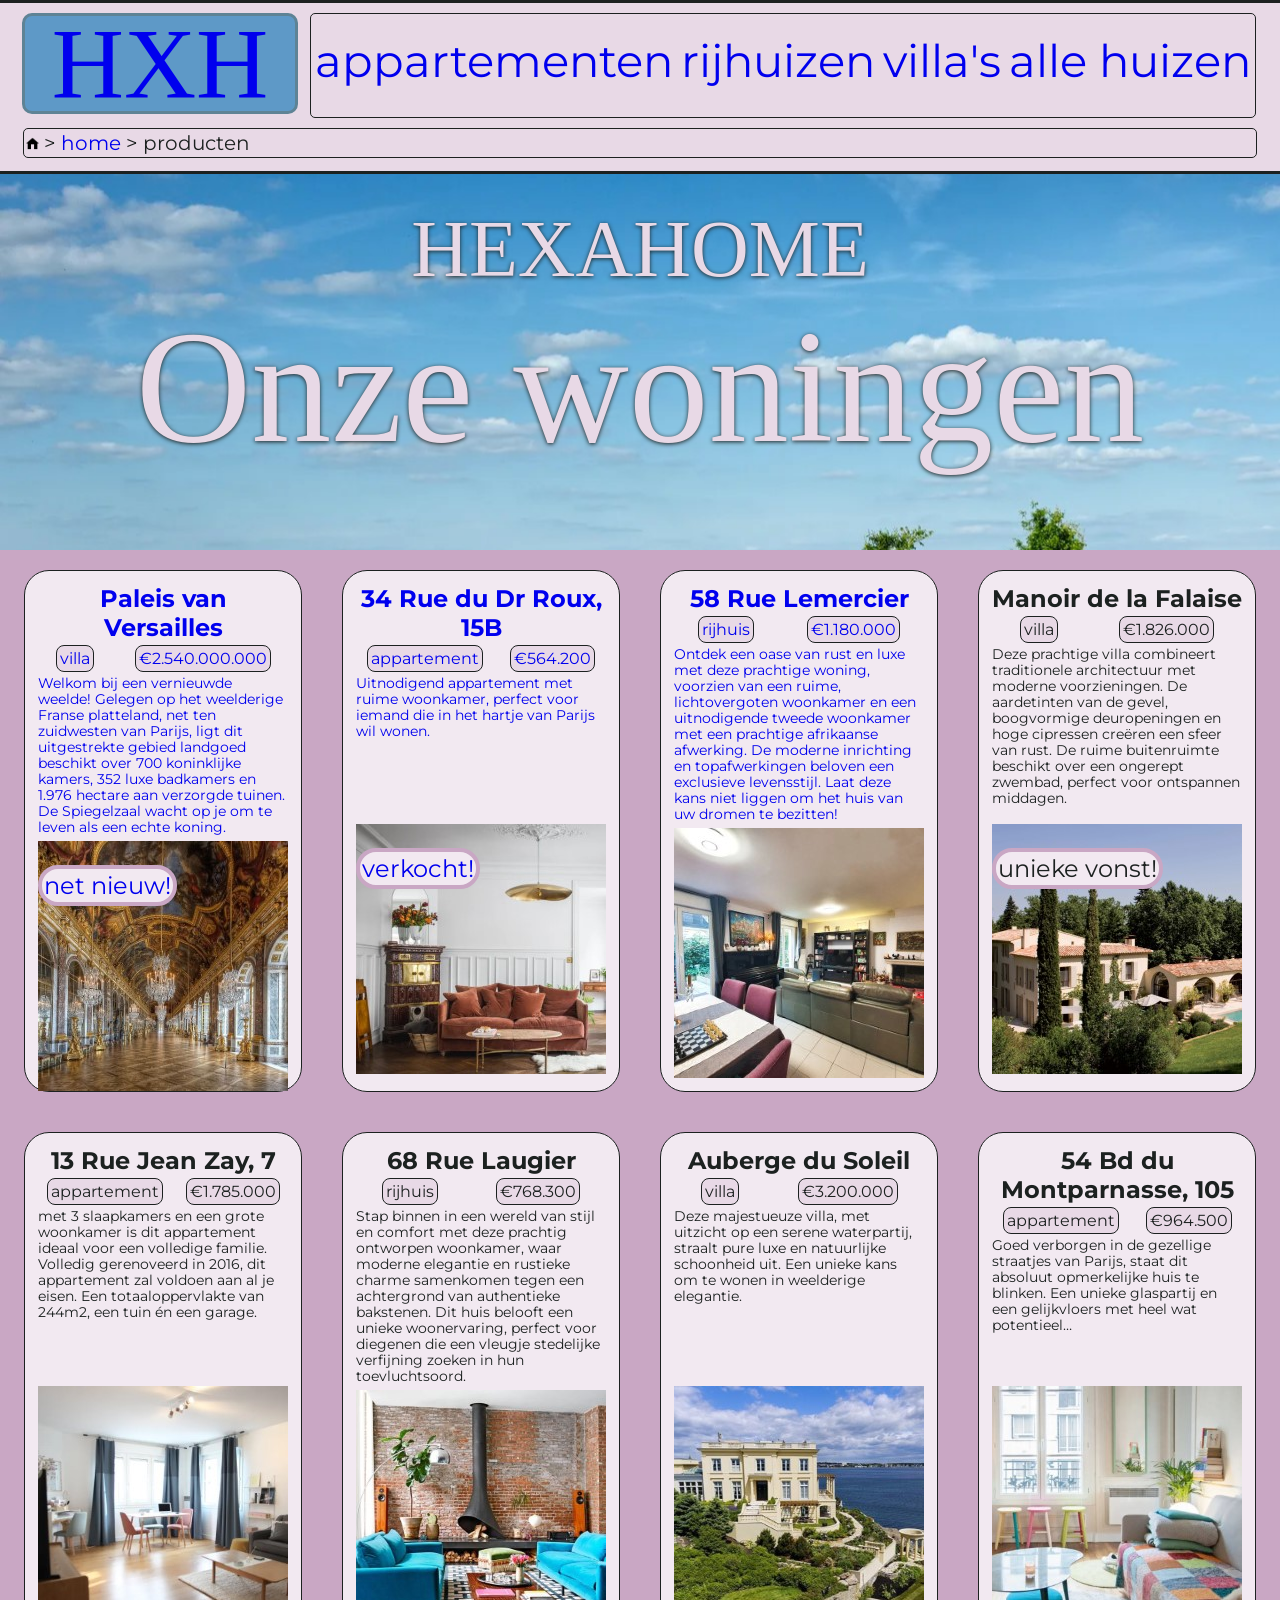
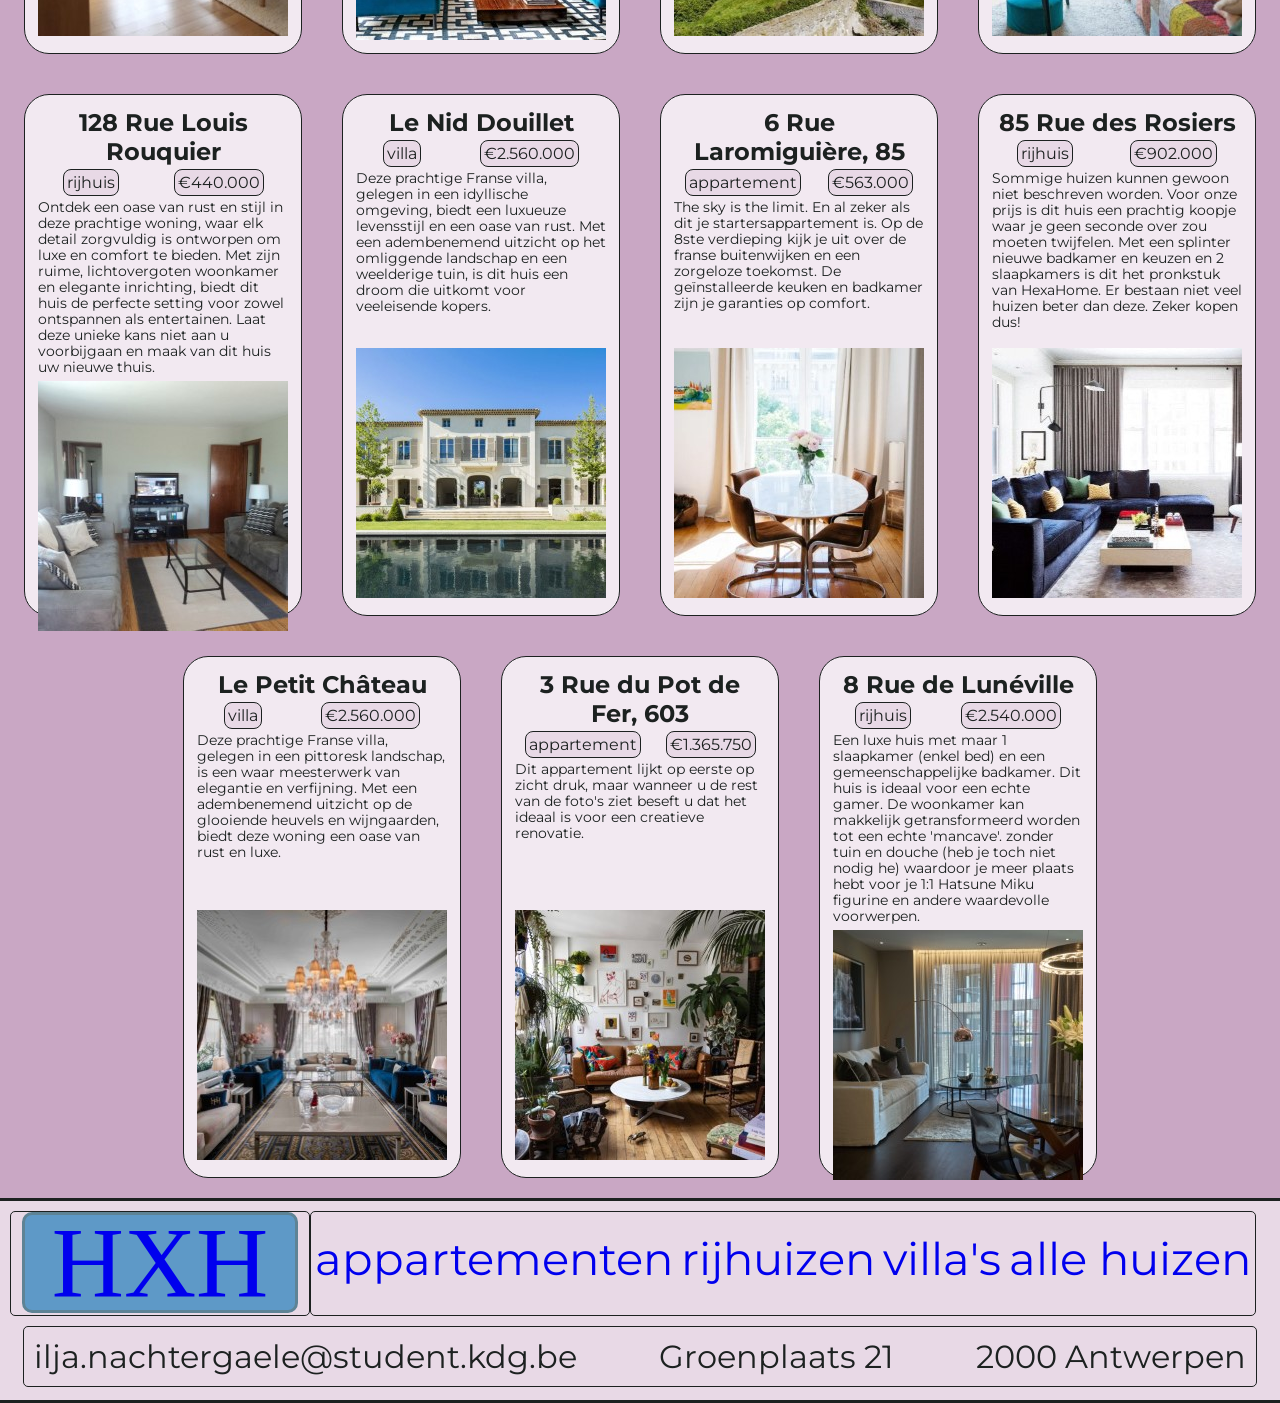
<file: html/producten.html>
<!DOCTYPE html>
<html lang="nl">
<head>
    <meta charset="UTF-8">
    <title>HexaHome</title>
    <link href="https://fonts.googleapis.com/css2?family=Montserrat:ital,wght@0,100..900;1,100..900&family=Playfair+Display:ital,wght@0,400..900;1,400..900&family=Silkscreen&display=swap"
          rel="stylesheet">
    <link href="../css/site.css" rel="stylesheet">
    <link href="../css/header_footer_general.css" rel="stylesheet">
    <link href="../css/producten.css" rel="stylesheet">
    <script type="text/javascript" src="../scripts/filter.js" defer></script>
</head>
<body>
<h1 class="invis">page</h1>
<header class="menu" id="header">
    <a href="../index.html">
        <p class="logo">
            HXH
        </p>
    </a>
    <ul id="dropdowns" class="pages">
        <li>
            <a href="../html/producten.html?filter=appartement">
                appartementen
            </a>
            <ul>
                <li>
                    <a href="../html/34_Rue_du_Dr_Roux_15B.html">
                        34 Rue du Dr Roux, 15B
                    </a>
                </li>
                <li>13 Rue Jean Zay, 7</li>
                <li>54 Bd du Montparnasse, 105</li>
                <li>6 Rue Laromiguière, 45</li>
                <li>3 Rue du Pot de Fer, 603</li>
            </ul>
        </li>
        <li>
            <a href="../html/producten.html?filter=rijhuis">
                rijhuizen
            </a>
            <ul>
                <li>
                    <a href="../html/58_Rue_Lemercier.html">
                        58 Rue Lemercier
                    </a>
                </li>
                <li>68 Rue Laugier</li>
                <li>128 Rue Louis Rouquier</li>
                <li>85 Rue des Rosiers</li>
                <li>8 Rue de Lunéville</li>
            </ul>
        </li>
        <li>
            <a href="../html/producten.html?filter=villa">
                villa's
            </a>
            <ul>
                <li>
                    <a href="../html/Paleis_van_Versailles.html">
                        Paleis van Versailles
                    </a>
                </li>
                <li>Manoir de la Falaise</li>
                <li>Auberge du Soleil</li>
                <li>Le Nid Douillet</li>
                <li>Le Petit Château</li>
            </ul>
        </li>
        <li>
            <a href="../html/producten.html">
                alle huizen
            </a>
        </li>
    </ul>
    <nav class="bottom-menu">
        <h2 class="invis">nav</h2>
        <ul id="bread">
            <li>
                <img src="../media/huis_icoon.png" alt="home icon">
            </li>
            <li><a href="../index.html">home</a></li>
            <li>producten</li>
        </ul>
    </nav>
</header>
<main>
    <section class="titel shadow" id="titel">
        <h2 class="invis">titel</h2>
        <p id="hexahome">HEXAHOME</p>
        <p id="woningen">Onze woningen</p>
    </section>
    <article id="grid">
        <h2 class="invis">grid</h2>
        <a cathegory="villa" href="../html/Paleis_van_Versailles.html">
            <section>

                <h3>Paleis van Versailles</h3>
                <p class="type">villa</p>
                <p class="prijs">€2.540.000.000</p>
                <p class="discr">Welkom bij een vernieuwde weelde! Gelegen op het weelderige Franse platteland, net ten
                    zuidwesten van
                    Parijs,
                    ligt dit uitgestrekte gebied
                    landgoed beschikt over 700 koninklijke
                    kamers, 352 luxe badkamers en 1.976 hectare aan verzorgde tuinen. De Spiegelzaal wacht op je
                    om te leven als een echte koning.</p>

                <figure>
                    <p class="tag">net nieuw!</p>
                    <img src="../media/villa/vil1.jpg" alt="groot paleis">
                </figure>

            </section>
        </a>
        <a cathegory="appartement" href="../html/34_Rue_du_Dr_Roux_15B.html">
            <section>

                <h3>34 Rue du Dr Roux, 15B</h3>
                <p class="type">appartement</p>
                <p class="prijs">€564.200</p>
                <p class="discr">Uitnodigend appartement met ruime woonkamer, perfect voor iemand die in het hartje van
                    Parijs wil
                    wonen.</p>
                <figure>
                    <p class="tag">verkocht!</p>
                    <img src="../media/appartementen/app1.jpeg" alt="moderne strak woonkamerinterieur">
                </figure>
            </section>
        </a>
        <a cathegory="rijhuis" href="../html/58_Rue_Lemercier.html">
            <section>
                <h3>58 Rue Lemercier</h3>
                <p class="type">rijhuis</p>
                <p class="prijs">€1.180.000</p>
                <p class="discr">Ontdek een oase van rust en luxe met deze prachtige woning, voorzien van een ruime,
                    lichtovergoten
                    woonkamer
                    en een uitnodigende tweede woonkamer met een prachtige afrikaanse afwerking. De moderne inrichting
                    en
                    topafwerkingen beloven
                    een exclusieve levensstijl. Laat deze kans niet liggen om het huis van uw dromen te bezitten!</p>
                <figure>
                    <img src="../media/rijhuis/rij1.jpg" alt="ouderwetse woonkamer met piano, eettafel en zetel.">
                </figure>
            </section>
        </a>
        <a cathegory="villa">
            <section>
                <h3>Manoir de la Falaise</h3>
                <p class="type">villa</p>
                <p class="prijs">€1.826.000</p>
                <p class="discr">Deze prachtige villa combineert traditionele architectuur met moderne voorzieningen. De
                    aardetinten van de
                    gevel, boogvormige deuropeningen en hoge cipressen creëren een sfeer van rust. De ruime buitenruimte
                    beschikt over een ongerept zwembad, perfect voor ontspannen middagen. </p>
                <figure>
                    <p class="tag">unieke vonst!</p>
                    <img src="../media/villa/vil2.jpeg" alt="villa in bos met zwembad">
                </figure>
            </section>
        </a>
        <a cathegory="appartement">
            <section>
                <h3>13 Rue Jean Zay, 7</h3>
                <p class="type">appartement</p>
                <p class="prijs">€1.785.000</p>
                <p class="discr">met 3 slaapkamers en een grote woonkamer is dit appartement ideaal voor een volledige
                    familie. Volledig
                    gerenoveerd in 2016, dit appartement zal voldoen aan al je eisen. Een totaaloppervlakte van 244m2,
                    een
                    tuin
                    én een garage.</p>
                <figure>
                    <img src="../media/appartementen/app2.jpg" alt="moderne minimalistisch woonkamerinterieur">
                </figure>
            </section>
        </a>
        <a cathegory="rijhuis">
            <section>
                <h3>68 Rue Laugier</h3>
                <p class="type">rijhuis</p>
                <p class="prijs">€768.300</p>
                <p class="discr">Stap binnen in een wereld van stijl en comfort met deze prachtig ontworpen woonkamer,
                    waar
                    moderne elegantie
                    en rustieke charme samenkomen tegen een achtergrond van authentieke bakstenen. Dit huis belooft een
                    unieke
                    woonervaring, perfect voor diegenen die een vleugje stedelijke verfijning zoeken in hun
                    toevluchtsoord.</p>
                <figure>
                    <img src="../media/rijhuis/rij2.jpg"
                         alt="strakke vrolijke woonkamer met bakstenen muur en aanwezige open haard.">
                </figure>
            </section>
        </a>
        <a cathegory="villa">
            <section>
                <h3>Auberge du Soleil</h3>
                <p class="type">villa</p>
                <p class="prijs">€3.200.000</p>
                <p class="discr">Deze majestueuze villa, met uitzicht op een serene waterpartij, straalt pure luxe en
                    natuurlijke schoonheid
                    uit. Een unieke kans om te wonen in weelderige elegantie.</p>
                <figure>
                    <img src="../media/villa/vil3.jpg" alt="witte villa aan de kust tussen de rotsen">
                </figure>
            </section>
        </a>
        <a cathegory="appartement">
            <section>
                <h3>54 Bd du Montparnasse, 105</h3>
                <p class="type">appartement</p>
                <p class="prijs">€964.500</p>
                <p class="discr">Goed verborgen in de gezellige straatjes van Parijs, staat dit absoluut opmerkelijke
                    huis
                    te blinken. Een
                    unieke glaspartij en een gelijkvloers met heel wat potentieel…</p>
                <figure>
                    <img src="../media/appartementen/app3.jpg" alt="vrolijk kleurrijk interieur">
                </figure>
            </section>
        </a>
        <a cathegory="rijhuis">
            <section>
                <h3>128 Rue Louis Rouquier</h3>
                <p class="type">rijhuis</p>
                <p class="prijs">€440.000</p>
                <p class="discr">Ontdek een oase van rust en stijl in deze prachtige woning, waar elk detail zorgvuldig
                    is
                    ontworpen om luxe
                    en comfort te bieden. Met zijn ruime, lichtovergoten woonkamer en elegante inrichting, biedt dit
                    huis de
                    perfecte setting voor zowel ontspannen als entertainen. Laat deze unieke kans niet aan u voorbijgaan
                    en
                    maak
                    van dit huis uw nieuwe thuis.</p>
                <figure>
                    <img src="../media/rijhuis/rij3.jpg" alt="eenvoudig interieur ideaal voor renovatie">
                </figure>
            </section>
        </a>
        <a cathegory="villa">
            <section>
                <h3>Le Nid Douillet</h3>
                <p class="type">villa</p>
                <p class="prijs">€2.560.000</p>
                <p class="discr">Deze prachtige Franse villa, gelegen in een idyllische omgeving, biedt een luxueuze
                    levensstijl en een oase
                    van rust. Met een adembenemend uitzicht op het omliggende landschap en een weelderige tuin, is dit
                    huis
                    een
                    droom die uitkomt voor veeleisende kopers.</p>
                <figure>
                    <img src="../media/villa/vil4.jpeg" alt="witte villa met water">
                </figure>
            </section>
        </a>
        <a cathegory="appartement">
            <section>
                <h3>6 Rue Laromiguière, 85</h3>
                <p class="type">appartement</p>
                <p class="prijs">€563.000</p>
                <p class="discr">The sky is the limit. En al zeker als dit je startersappartement is. Op de 8ste
                    verdieping
                    kijk je uit over
                    de franse buitenwijken en een zorgeloze toekomst. De geïnstalleerde keuken en
                    badkamer zijn je garanties op comfort.</p>
                <figure>
                    <img src="../media/appartementen/app4.jpg" alt="ouderwetse kleine eettafel">
                </figure>
            </section>
        </a>
        <a cathegory="rijhuis">
            <section>
                <h3>85 Rue des Rosiers</h3>
                <p class="type">rijhuis</p>
                <p class="prijs">€902.000</p>
                <p class="discr">Sommige huizen kunnen gewoon niet beschreven worden. Voor onze prijs is dit huis een
                    prachtig koopje waar je
                    geen seconde over zou moeten twijfelen. Met een splinter nieuwe badkamer en keuzen en 2 slaapkamers
                    is
                    dit
                    het pronkstuk van HexaHome. Er bestaan niet veel huizen beter dan deze. Zeker kopen dus!</p>
                <figure>
                    <img src="../media/rijhuis/rij4.jpg" alt="eenvoudige blauwe woonkamer">
                </figure>
            </section>
        </a>
        <a cathegory="villa">
            <section>
                <h3>Le Petit Château</h3>
                <p class="type">villa</p>
                <p class="prijs">€2.560.000</p>
                <p class="discr">Deze prachtige Franse villa, gelegen in een pittoresk landschap, is een waar
                    meesterwerk
                    van elegantie en
                    verfijning. Met een adembenemend uitzicht op de glooiende heuvels en wijngaarden, biedt deze woning
                    een
                    oase
                    van rust en luxe.</p>
                <figure>
                    <img src="../media/villa/vil5.jpg" alt="interieur villa">
                </figure>
            </section>
        </a>
        <a cathegory="appartement">
            <section>
                <h3>3 Rue du Pot de Fer, 603</h3>
                <p class="type">appartement</p>
                <p class="prijs">€1.365.750</p>
                <p class="discr">Dit appartement lijkt op eerste op zicht druk, maar wanneer u de rest van de foto's
                    ziet
                    beseft u dat het
                    ideaal is voor een creatieve renovatie.</p>
                <figure>
                    <img src="../media/appartementen/app5.jpg" alt="drukke living">
                </figure>
            </section>
        </a>
        <a cathegory="rijhuis">
            <section>
                <h3>8 Rue de Lunéville</h3>
                <p class="type">rijhuis</p>
                <p class="prijs">€2.540.000</p>
                <p class="discr">Een luxe huis met maar 1 slaapkamer (enkel bed) en een gemeenschappelijke badkamer. Dit
                    huis is ideaal voor
                    een echte gamer. De woonkamer kan makkelijk getransformeerd worden tot een echte 'mancave'. zonder
                    tuin
                    en
                    douche (heb je toch niet nodig he) waardoor je meer plaats hebt voor je 1:1 Hatsune Miku figurine en
                    andere
                    waardevolle voorwerpen.</p>
                <figure>
                    <img src="../media/rijhuis/rij5.jpg" alt="luxe moderne living">
                </figure>
            </section>
        </a>
    </article>

</main>
<footer class="menu">
    <a href="../index.html">
        <p class="logo">
            HXH
        </p>
    </a>
    <ul class="pages">
        <li>
            <a href="../html/producten.html">
                appartementen
            </a>
        </li>
        <li>
            <a href="../html/producten.html">
                rijhuizen
            </a>
        </li>
        <li>
            <a href="../html/producten.html">
                villa's
            </a>
        </li>
        <li>
            <a href="../html/producten.html">
                alle huizen
            </a>
        </li>
    </ul>
    <ul class="bottom-menu" id="email">
        <li>ilja.nachtergaele@student.kdg.be</li>
        <li>Groenplaats 21</li>
        <li>2000 Antwerpen</li>
    </ul>

</footer>

</body>
</html>
</file>
<file: css/site.css>
/* colors */
:root {
    /*lightest color*/
    --Platinum: #F2E9F1;
    /*darker*/
    --Light-lilal: #E8D9E6;
    /*darkest tint*/
    --Lilac: #C9A7C4;
    /*text color*/
    --Eerie-black: #1C2120;
    /*for logo, could be used as an accent*/
    --Blue-Gray: #5E99C7;
    --Air-Force-blue: #5E8395;
    /*    https://coolors.co/f2e9f1-e8d9e6-c9a7c4-1c2120-5e99c7-5e8395 */
    /*    based on ../media/landscape.jpg */
}

/*klasse voor dingen die weg moeten*/
.invis {
    position: absolute;
    width: 1px;
    height: 1px;
    overflow: hidden;
    left:-10000px;
}


/*make links not blue*/
a{
    text-decoration: none;
}

/*make visited links not purple*/
a:visited {
    text-decoration: none;
    color: inherit;
}

/*remove default list indent*/
ul {
    padding: 0;
}

/*remove default bullet points*/
li {
    list-style: none;
}

/*Algemene text eigenschappen*/
body {
    font-family: montserrat, sans-serif;
    font-size: 16px;
    margin: auto;
    color: var(--Eerie-black);
}

.titel {
    /*creating a title, needs padding and increased font size
    works well with .shadow or .hollow*/
    background-image: url("../media/landscape.jpg");
    background-repeat: no-repeat;
    background-size: cover;

    font-family: "Times New Roman", serif;

    text-align: center;

    margin: 0;
}

/*adding shadow, especially to the title*/
.shadow {
    color: var(--Light-lilal);

    text-shadow: 0 1px 4px var(--Eerie-black);
}

/*for hollow title effect*/
.hollow {
    /*make only pink border visible*/
    color: rgba(0,0,0,0);
    -webkit-text-stroke-width: 2px;
    -webkit-text-stroke-color: var(--Light-lilal);
}

/*make small text more clear*/
.paragraph p {
    font-weight: 500;
}

/*center headers*/
.paragraph h2, .paragraph h3, .paragraph h4, .paragraph h5, .paragraph h6 {
    font-size: 2em;
    text-align: center;
}
</file>
<file: css/header_footer_general.css>
.menu {
    padding: 10px;
    display: grid;
    grid-template-columns: 300px;
    grid-template-areas:
    "logo pages"
    "bread bread";

    border-top: 3px var(--Eerie-black) solid;
    border-bottom: 3px var(--Eerie-black) solid;
    background-color: var(--Light-lilal);
}

/*all header elements get a border*/
.menu > * {
    border: var(--Eerie-black) 1px solid;
    border-radius: 5px;
}

/*logo doesnt get a border at this level*/
#header > a {
    border: none;
}

.logo {
    font-family: "Book Antiqua", serif;
    font-size: 100px;
    text-align: center;

    background-color: var(--Blue-Gray);
    border: 3px var(--Air-Force-blue) solid;
    border-radius: 10px;

    /*needed because large text has large margin by default*/
    line-height: 0.75em;


    width: 250px;
    margin: auto;
    padding: 10px;

    grid-area: logo;

}

.pages {
    margin: 0 14px 0 0;
    padding: 19px 0 29px;
    /*layout of items*/
    display: flex;
    justify-content: space-around;

    font-size: 45px;

    grid-area: pages
}

/*hover menu positioning and hiding while not hovered*/
#dropdowns ul {
    flex-direction: column;
    padding-left: 0;
    width: fit-content;

    text-align: center;

    position: absolute;

    display:none;
}

/*hover menu*/
#dropdowns li:hover ul, #header li:hover ul li {
    display: flex;
    flex-direction: column;
    background-color: var(--Light-lilal);
    text-align: left;

    border: var(--Eerie-black) 1px solid;

    font-size: 0.75em;
}

/*hover effect on hover menu*/
#dropdowns li:hover li:hover {
    background-color: var(--Lilac);
}


/*breadcrumbs positioning*/
.bottom-menu {
    /*breathing room*/
    margin: 10px 1% 3px;
    grid-area: bread;
}

/*breadcrumbs*/
#bread {
    display: flex;
    /*remove default large margin for large text*/
    margin: 2px;
    font-size: 20px;
}

/* separate crumbs a bit*/
#bread li {
    padding-right: 5px;
}

/* adding a "> " before each part of the breadcrumbs except the first */
#bread li:not(:first-child):before {
    content: '> ';
}

/* for home icon */
#bread img {
    height: 13px;
    aspect-ratio: auto;
}

/*contact info instead of breadcrumbs in footer,
all other footer css is same as header*/
#email {
    padding: 10px;
    /*layout of items*/
    display: flex;
    justify-content: space-between;

    font-size: 2em;
}
</file>
<file: css/home.css>
/*create title using mostly title class in site.css*/
#title {
    font-size: 10em;
    padding: 1em 0 2em;
}

#title * {
    margin: 0;
}

/*subtitle*/
blockquote {
    font-style: italic;
    font-size: 3rem;

    -webkit-text-stroke-width: 0;

    color: var(--Light-lilal);
}

/*add a bit of padding to the main text*/
#centrum {
    padding: 2em 5em;
    background-color: var(--Light-lilal);
}

/*make "wie zijn wij" bigger than normal paragraph header*/
#intro h3 {
    font-size: 3em;
    /*remove margin for large text*/
    margin: 0;
}

/*meet our clients section*/
#meeting {
    display: grid;
    grid-template-columns: 66% 33%;
    grid-template-areas:
        "title title"
        "chloe isa"
        "marc isa";
}

/*seperate each person*/
#meeting > * {
    margin: 20px;
    background-color: var(--Platinum);
    border: var(--Eerie-black) 1px solid;
    border-radius: 25px;
}

/*second separation of text and image*/
#meeting > * > * {
    background-color: var(--Light-lilal);
    border: var(--Eerie-black) 1px solid;
    border-radius: 5px;
}


#meeting h3 {
    font-size: 3em;
    text-align: center;
    grid-area: title;
}
/*make font size smaller than normal paragraph*/
#meeting .title {
    font-size: 1.5rem;
}
/*fix image*/
#meeting img {
    max-height: 200px;
    max-width: 200px;
    width: auto;
    height: auto;
}

/*define grid areas*/
#chloe {
    grid-area: chloe;
}
#marc {
    grid-area: marc;
}
#isa {
    grid-area: isa;
}

/*layout for all 3 meetings*/
.intv {
    padding: 20px;
    display: flex;
    justify-content: space-evenly;
    align-items: center;
    gap: 30px;
}

.intv p, .intv .title {
    padding: 20px;
    margin: 0;
}

/*horizontal and vertical meetings*/
.horizontal {
    flex-direction: row;
}

.vertical {
    flex-direction: column;
}
</file>
<file: css/product_pagina.css>
/*set total background*/
main {
    background-color: var(--Platinum);
}
/*make normal title image fixed*/
.titel {
    background-attachment: fixed;
    font-size: 8em;
    font-weight: bold;
}
/*remove large text margin*/
.titel p {
    margin: 0
}

/*put all images in flex row*/
#images {
    display: flex;
    /*fixed height so they can expand*/
    height: 500px;
}

/*flex shrink so images fit regardless of amount*/
#images figure {
    flex-shrink: 1;
    margin: 0;
    padding: 10px 5px;
    align-self: center;
}
/*when hovered, decrease shrink so image will go big*/
#images figure:hover {
    flex-shrink: 0.5;
}

/*image scales with <figure> */
#images img {
    width: 100%;
    height: auto;
}
/*put asides and main text in flex row*/
#centrum {
    display: flex;
    flex-direction: row;
}
/*gives both asides background and padding*/
#centrum aside {
    background-color: var(--Light-lilal);
    padding: 0 2em;
    text-align: center;
}
/*fix icon size*/
#centrum aside figure {
    margin: 0;
    height: 50px;
}
/*image scales with <figure> */
#centrum aside img {
    height: 100%;
}
/*make middle be in the middle*/
#middle {
    order: 1;
    padding: 5em;
}
/*make right aside be on the right*/
#right {
    order: 2;
}
/*no clue what this does*/
#left {
    order: 0;
}
/*general border class for things in asides*/
.border {
    border: var(--Eerie-black) 1px solid;
    border-radius: 5px;
    margin: 25px;
    padding: 10px;
    background-color: var(--Lilac);
}
/*price needs to be bigger*/
#price {
    font-size: 1.5em;
    text-align: center;
}

/*gives forms some basic layout*/
input {
    background-color: var(--Light-lilal);
    border: var(--Eerie-black) 1px solid;
    border-radius: 5px;
}
</file>
<file: css/bezoek.css>
/*titel but fixed*/
#titel {
    background-attachment: fixed;
}
/*titel text formatting*/
#hexahome {
    margin: 0;
    padding: 30px 0 0;
    font-size: 5em;
}

/*make normal title image fixed*/
.titel {
    font-size: 8em;
    font-weight: bold;
    margin: 0;
}

#title {
    margin: 0;
}

/*put all images in flex row*/
#images {
    display: flex;
    /*fixed height so they can expand*/
    height: 500px;
}

/*flex shrink so images fit regardless of amount*/
#images figure {
    flex-shrink: 1;
    margin: 0;
    padding: 10px 5px;
    align-self: center;
}
/*when hovered, decrease shrink so image will go big*/
#images figure:hover {
    flex-shrink: 0.5;
}

/*image scales with <figure> */
#images img {
    width: 100%;
    height: auto;
}

/*put asides and main text in flex row*/
#centrum {
    display: flex;
    flex-direction: row;
}
/*gives both asides background and padding*/
#centrum aside {
    background-color: var(--Light-lilal);
    padding: 0 2em;
    text-align: center;
}
/*fix icon size*/
#centrum aside figure {
    margin: 0;
    height: 50px;
}
/*image scales with <figure> */
#centrum aside img {
    height: 100%;
}
/*make middle be in the middle*/
#middle {
    order: 1;
    padding: 5em;
}
/*make right aside be on the right*/
#right {
    order: 2;
}
/*no clue what this does*/
#left {
    order: 0;
}
/*general border class for things in asides*/
.border {
    border: var(--Eerie-black) 1px solid;
    border-radius: 5px;
    margin: 25px;
    padding: 10px;
    background-color: var(--Lilac);
}
/*price needs to be bigger*/
#price {
    font-size: 1.5em;
    text-align: center;
}

.row {
    display: flex;
    flex-direction: row;
    flex-wrap: nowrap;
    align-items: baseline;
    justify-content: space-between;
    margin: 0 16px;
    padding: 16px;
}

.left-row {
    justify-content: left;
}

.container {
    background-color: var(--Platinum);
    padding: 5px 20px 15px 20px;
    border: 1px solid lightgrey;
    border-radius: 3px;
}

input[type=text] {
    width: 97%;
    margin-bottom: 20px;
    padding: 12px;
    border: 1px solid #ccc;
    border-radius: 3px;
}

label {
    margin-bottom: 10px;
    display: block;
}

.btn {
    background-color: var(--Lilac);
    color: white;
    padding: 12px;
    margin: 10px 0;
    border: none;
    width: 100%;
    border-radius: 3px;
    cursor: pointer;
    font-size: 17px;
}

.btn:hover {
    background-color: var(--Light-lilal);
}
</file>
<file: css/producten.css>
/*titel but fixed*/
#titel {
    background-attachment: fixed;
}
/*titel text formatting*/
#hexahome {
    margin: 0;
    padding: 30px 0 0;
    font-size: 5em;
}
/*background for everything*/
#grid {
    background-color: var(--Lilac);
}
/*marg and large pad for main grid*/
#woningen {
    margin: 0;
    padding: 0 0 70px;
    font-size: 10em;
}
/*put every item in a flex row with wrap and center*/
#grid {
    display: flex;
    flex-wrap: wrap;
    justify-content: center;
}
/*define items*/
#grid a {
    width: 20%;
    height: 500px;

    padding: 10px;
    margin: 20px;
    border: var(--Eerie-black) 1px solid;
    border-radius: 25px;

    background-color: var(--Platinum);
}

/*define items as grid*/
#grid section {
    /*make sections be same size as <a> around it*/
    height: 100%;
    width: 100%;

    display: grid;
    grid-template-rows: auto auto 1fr auto;
    grid-template-areas:
    "name name"
    "type price"
    "discr discr"
    "image image";
}

/*general layout*/
#grid section > * {
    margin: 0;
    justify-self: center;
    padding: 3px;
}

/*format header*/
#grid h3 {
    font-size: 1.5em;
    text-align: center;

    grid-area: name;
}
/*format type*/
.type {
    padding-left: 20px;

    border: var(--Eerie-black) 1px solid;
    border-radius: .5em;
    background-color: var(--Light-lilal);

    grid-area: type;
}
/*format price*/
.prijs {
    justify-self: end;
    padding-right: 20px;

    border: var(--Eerie-black) 1px solid;
    border-radius: .5em;
    background-color: var(--Light-lilal);

    grid-area: price;
}
/*format description*/
.discr {
    font-size: 0.85em;
    padding: 0 10px;

    flex-grow: 1;

    grid-area: discr;
}
/*format image*/
#grid figure {
    grid-area: image;

    justify-self: center;
    align-self: end;
}
/*format optional tag*/
.tag {
    position: absolute;
    font-size: 1.5em;
    background-color: var(--Platinum);
    padding: 2px;
    border-radius: 20px;
    border: var(--Lilac) 4px solid;
}
</file>
